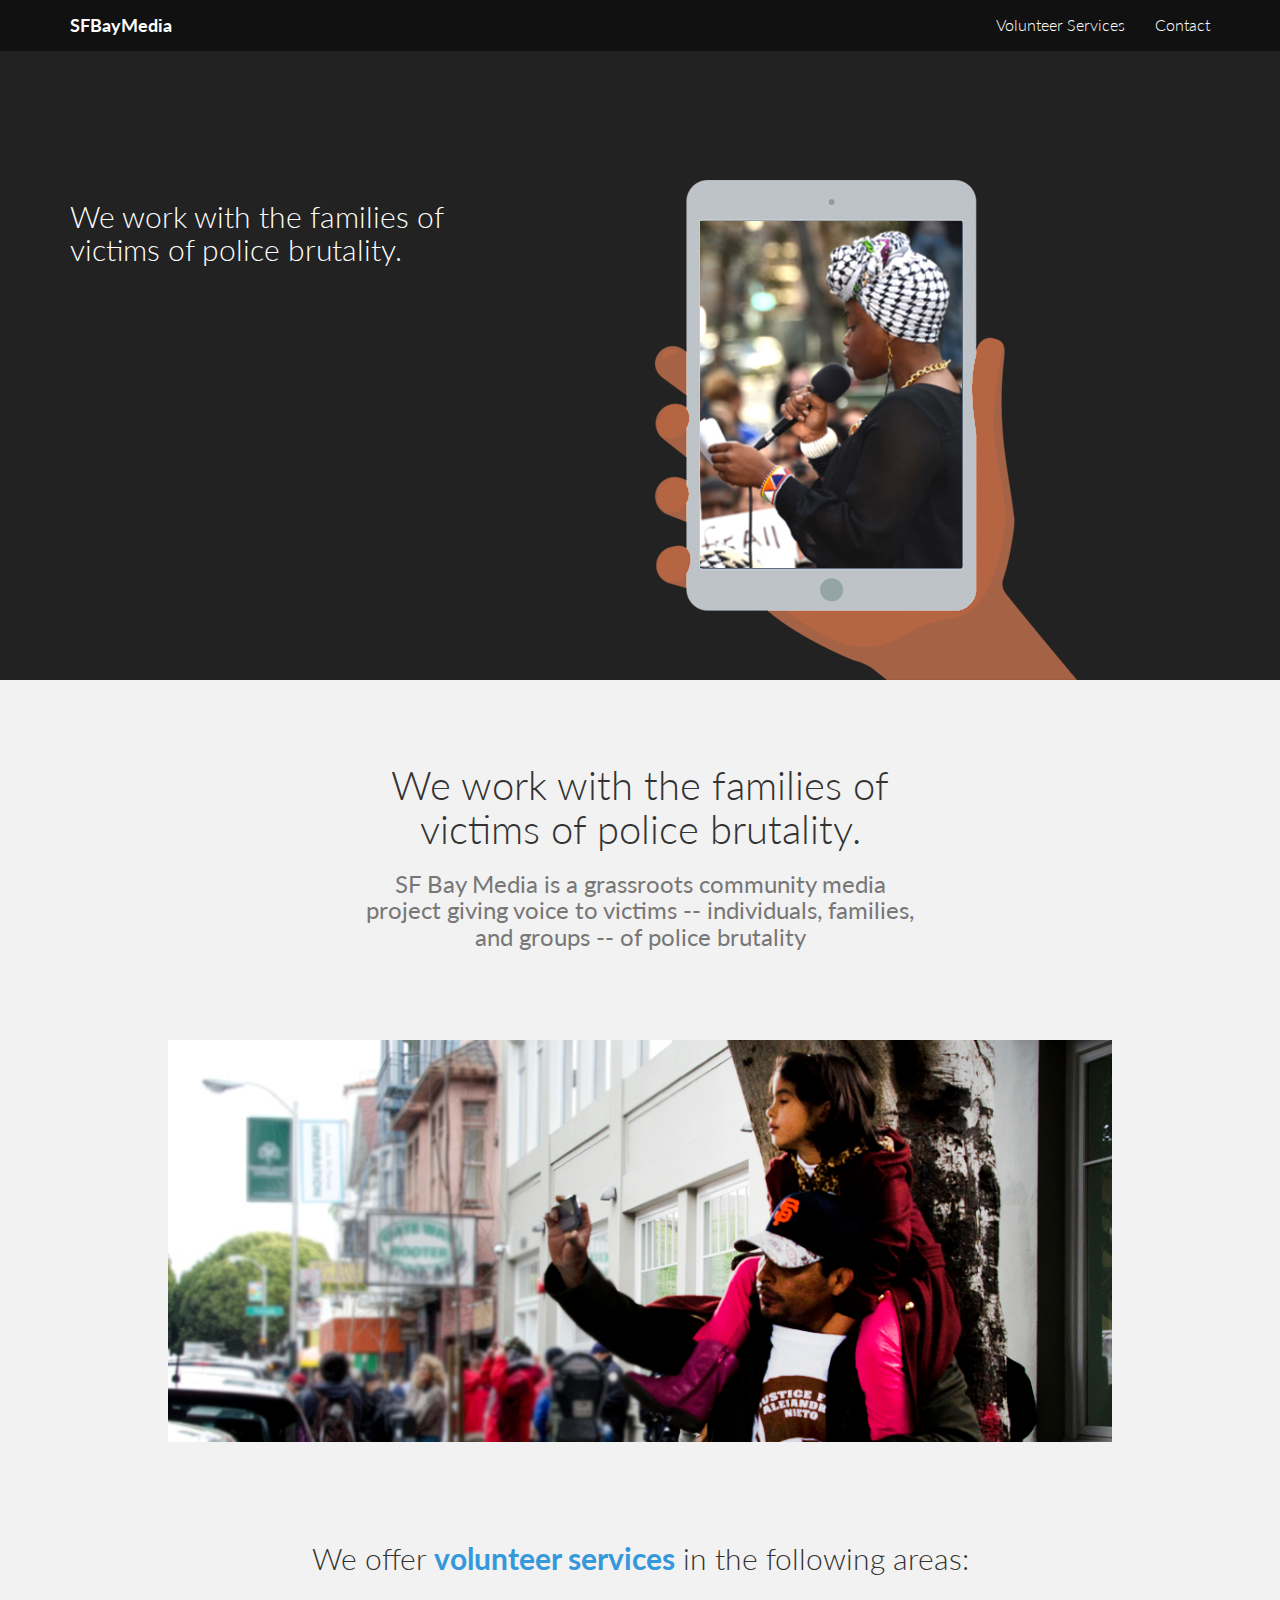
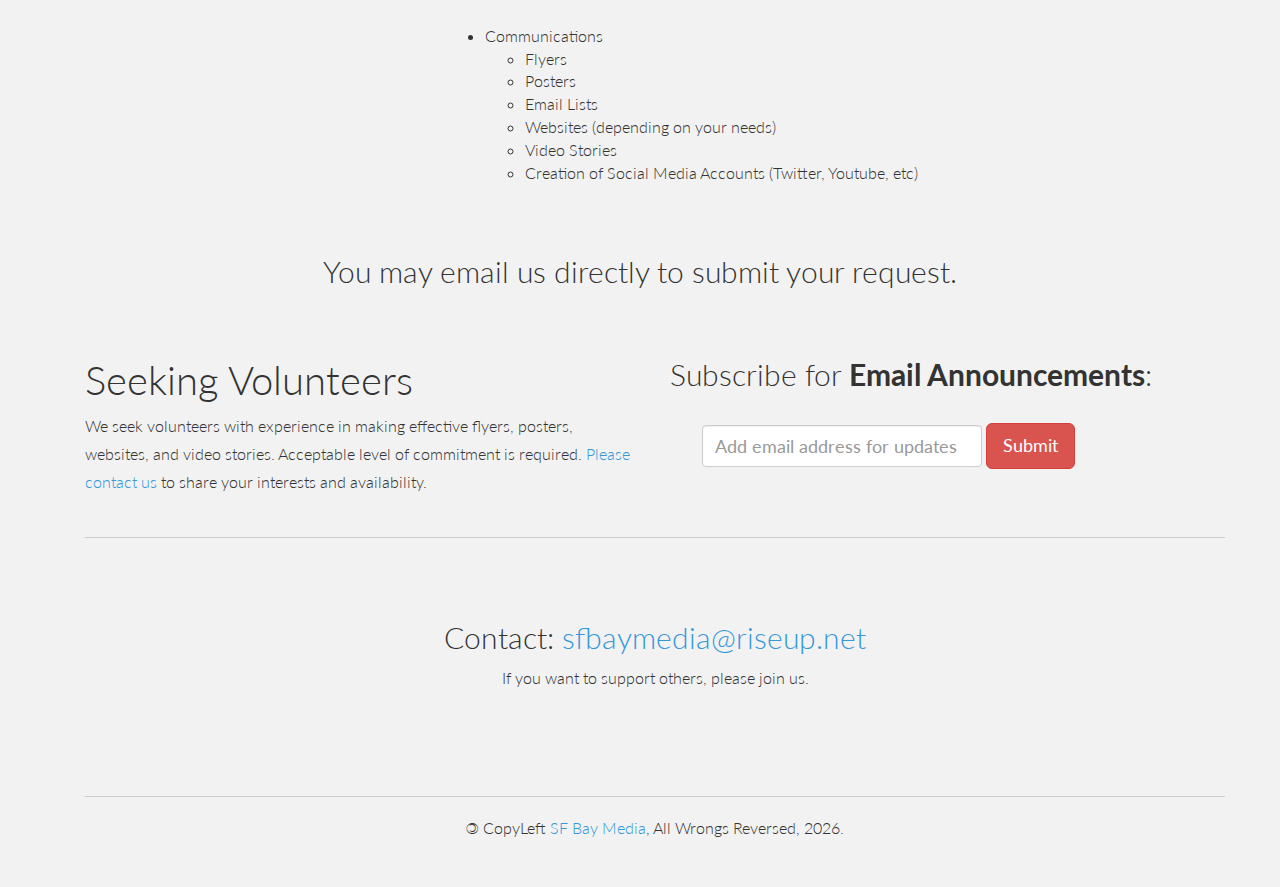
<file: index.html>
<!DOCTYPE html>
<html lang="en">
  <head>
    <meta charset="utf-8">
    <meta http-equiv="X-UA-Compatible" content="IE=edge">
    <meta name="viewport" content="width=device-width, initial-scale=1.0">
    <meta name="description" content="">
    <meta name="author" content="">
    <link rel="shortcut icon" href="assets/img/favicon.png">

    <title>sfbaymedia.org | SFBayMedia</title>

    <!-- Bootstrap core CSS -->
    <link href="assets/css/bootstrap.css" rel="stylesheet">

    <!-- Custom styles for this template -->
    <link href="assets/css/main.css" rel="stylesheet">

    <!-- Fonts from Google Fonts -->
	<link href='http://fonts.googleapis.com/css?family=Lato:300,400,900' rel='stylesheet' type='text/css'>

    <!-- HTML5 shim and Respond.js IE8 support of HTML5 elements and media queries -->
    <!--[if lt IE 9]>
      <script src="https://oss.maxcdn.com/libs/html5shiv/3.7.0/html5shiv.js"></script>
      <script src="https://oss.maxcdn.com/libs/respond.js/1.3.0/respond.min.js"></script>
    <![endif]-->
  </head>

  <body>

    <!-- Fixed navbar -->
    <div class="navbar navbar-default navbar-fixed-top">
      <div class="container">
        <div class="navbar-header">
          <button type="button" class="navbar-toggle" data-toggle="collapse" data-target=".navbar-collapse">
            <span class="icon-bar"></span>
            <span class="icon-bar"></span>
            <span class="icon-bar"></span>
          </button>
          <a class="navbar-brand" href="index.html"><b>SFBayMedia</b></a>
        </div>
        <div class="navbar-collapse collapse">
          <ul class="nav navbar-nav navbar-right">
            <li><a href="#services">Volunteer Services</a></li>
<!--             <li><a href="stories.html">In Our Own Words</a></li> -->
            <li><a href="#make-media">Contact</a></li>
          </ul>
        </div><!--/.nav-collapse -->
      </div>
    </div>

	<div id="headerwrap">
		<div class="container">
			<div class="row">
				<div class="col-lg-6">
<!--					<h1>It is time we tell<br/>
					our own stories.</h1> -->
					<h2 style="color: white">We work with the families of <br/>victims of police brutality.</h2>
					
<!--					<form class="form-inline" id="spotlightform" role="form" method="post" action="https://lists.riseup.net/www">
					  <input type="hidden" name="list" value="sfbaymedia-announce">
					  <input type="hidden" name="action" value="subrequest">
					  <input type="hidden" name="via_subrequest" value="1">
					  <div class="form-group">
					    <input type="email" class="form-control" id="email" name="email" placeholder="Add email address for updates">
					  </div>
					  <button type="submit" class="btn btn-danger btn-lg" name="action_subrequest" value="submit">Submit</button>
					</form>					
-->
				</div><!-- /col-lg-6 -->
				<div class="col-lg-6">
					<img class="img-responsive" src="assets/img/ipad-hand.png" alt="">
				</div><!-- /col-lg-6 -->
				
			</div><!-- /row -->
		</div><!-- /container -->
	</div><!-- /headerwrap -->

	<div class="container">
		<div class="row mt centered">
			<div class="col-lg-6 col-lg-offset-3">
				<br/>
				<h1>We work with the families of victims of police brutality.</h1>
				<h3>SF Bay Media is a grassroots community media project giving voice to victims -- individuals, families, and groups -- of police brutality</h3>
			</div>
		</div><!-- /row -->
	</div><!-- /container -->

	<div class="container">
		<div class="row mt centered">
			<div class="col-lg-10 col-lg-offset-1">
				<img class="img-responsive" src="assets/img/father_documenting.png" alt="">
			</div>
		</div><!-- /row -->
	</div><!-- /container -->

	<a name="services"></a>
	<div class="container">
		<div class="row mt">
			<div class="col-lg-10 col-lg-offset-1 centered">
				<h2>We offer <strong><a href="#request" class="request">volunteer services</a></strong> in the following areas:</h2>
			</div>
		</div>
		<div class="row mt">
			<div class="col-l-10 col-lg-offset-4">
				<ul>
					<li>Communications</li>
					<ul>
						<li>Flyers</li>
						<li>Posters</li>
						<li>Email Lists</li>
						<li>Websites (depending on your needs)</li>
						<li>Video Stories</li>
						<li>Creation of Social Media Accounts (Twitter, Youtube, etc)</li>
					</ul>
<!-- 					<li>Press Contact</li>
					<ul>
						<li>Press Releases</li>
						<li>Outreach to Press Lists</li>
					</ul>
					<li>Workshops, Classes, and One-on-one training in:</li>
					<ul>
						<li>Digital / Computer literacy</li>
						<li>Social Media literacy</li>
						<li>Video Production</li>
						<li>Web Programming</li>
						<li>More</li>
					</ul>
-->
				</ul>

			</div>
		</div>
		<a name="request"></a>
		<div class="row mt">
			<div class="col-lg-10 col-lg-offset-1 centered">
<h2> You may email us directly to submit your request.</h2>
<!--
			<h2>You may use the form below or email us directly to submit your request.</h2>
				<br/>
				<iframe src="https://docs.google.com/forms/d/1pMYWpw8Re2tEtj_PFZMyY9V_DpzUCk1SVNCU71WyPFg/viewform?embedded=true" width="760" height="1600" frameborder="0" marginheight="0" marginwidth="0" style="border:15px solid #ddd;" id="requestform">Loading...</iframe>
				<br/>
-->
			</div>
	</div>

	<div class="container">
		<div class="row">
			<div class="col-lg-6">
				<h1>Seeking Volunteers</h1>
<!-- 	<p>We seek volunteers and participants with experience in 
many different areas and with an acceptable level of commitment to be active in 
this collective: from writing and editing to photography and technology development, 
from interviewing and documentation to in-person education and on-the-ground investigation. 
<a href="mailto:sfbaymedia@riseup.net">Please contact us</a> to share your interests and availability.</p> -->
			
			
			<p>We seek volunteers with experience in making effective flyers, posters, websites, and video stories.
			Acceptable level of commitment is required.
			<a href="mailto:sfbaymedia@riseup.net">Please contact us</a> to share your interests and availability.</p>
			
			</div>
			<div class="col-lg-6">
				<h2>Subscribe for <strong>Email Announcements</strong>:</h2><br/>
				<form class="form-inline" id="spotlightform" role="form" method="post" action="https://lists.riseup.net/www" style="margin-left:2em;">
				  <input type="hidden" name="list" value="sfbaymedia-announce">
				  <input type="hidden" name="action" value="subrequest">
				  <input type="hidden" name="via_subrequest" value="1">
				  <div class="form-group">
				    <input type="email" class="form-control" id="email" name="email" placeholder="Add email address for updates">
				  </div>
				  <button type="submit" class="btn btn-danger btn-lg" name="action_subrequest" value="submit">Submit</button>
				</form>
			</div><!-- /col-lg-6 -->
		</div><!-- /row -->
	</div><!-- /container -->

	<a name="make-media"></a>
	<div class="container">
		<hr>
		<div class="row mt centered">
			<div class="col-lg-6 col-lg-offset-3">
				<br/>
				<h2>Contact: <a href="mailto:sfbaymedia@riseup.net">sfbaymedia@riseup.net</a></h2>
<!--				<p>If you have a story to tell or want to support others, please join us.</p> -->
				<p>If you want to support others, please join us.</p>
				<br/>
			</div>
		</div><!-- /row -->
	</div><!-- /container -->

	<div class="container">
		<hr>
		<p class="centered"><!--[if lte IE 8]><span style="filter: FlipH; -ms-filter: "FlipH"; display: inline-block;"><![endif]--><span style="-moz-transform: scaleX(-1); -o-transform: scaleX(-1); -webkit-transform: scaleX(-1); transform: scaleX(-1); display: inline-block;">©</span><!--[if lte IE 8]></span><![endif]--> CopyLeft <a href="http://sfbaymedia.org/"><abbr>SF Bay Media</abbr></a>, All Wrongs Reversed, <script type="text/javascript">var d = new Date(); var year = d.getFullYear(); document.write(year);</script>.</p>
	</div><!-- /container -->
	

    <!-- Bootstrap core JavaScript
    ================================================== -->
    <!-- Placed at the end of the document so the pages load faster -->
    <script src="https://code.jquery.com/jquery-1.10.2.min.js"></script>
    <script src="assets/js/bootstrap.min.js"></script>
    <script type="text/javascript">
    /*$(document).ready(function(){
        $(".request").click(function(){
            $("#requestform").toggle();
        });
    });*/
    </script>

  </body>
</html>
</file>
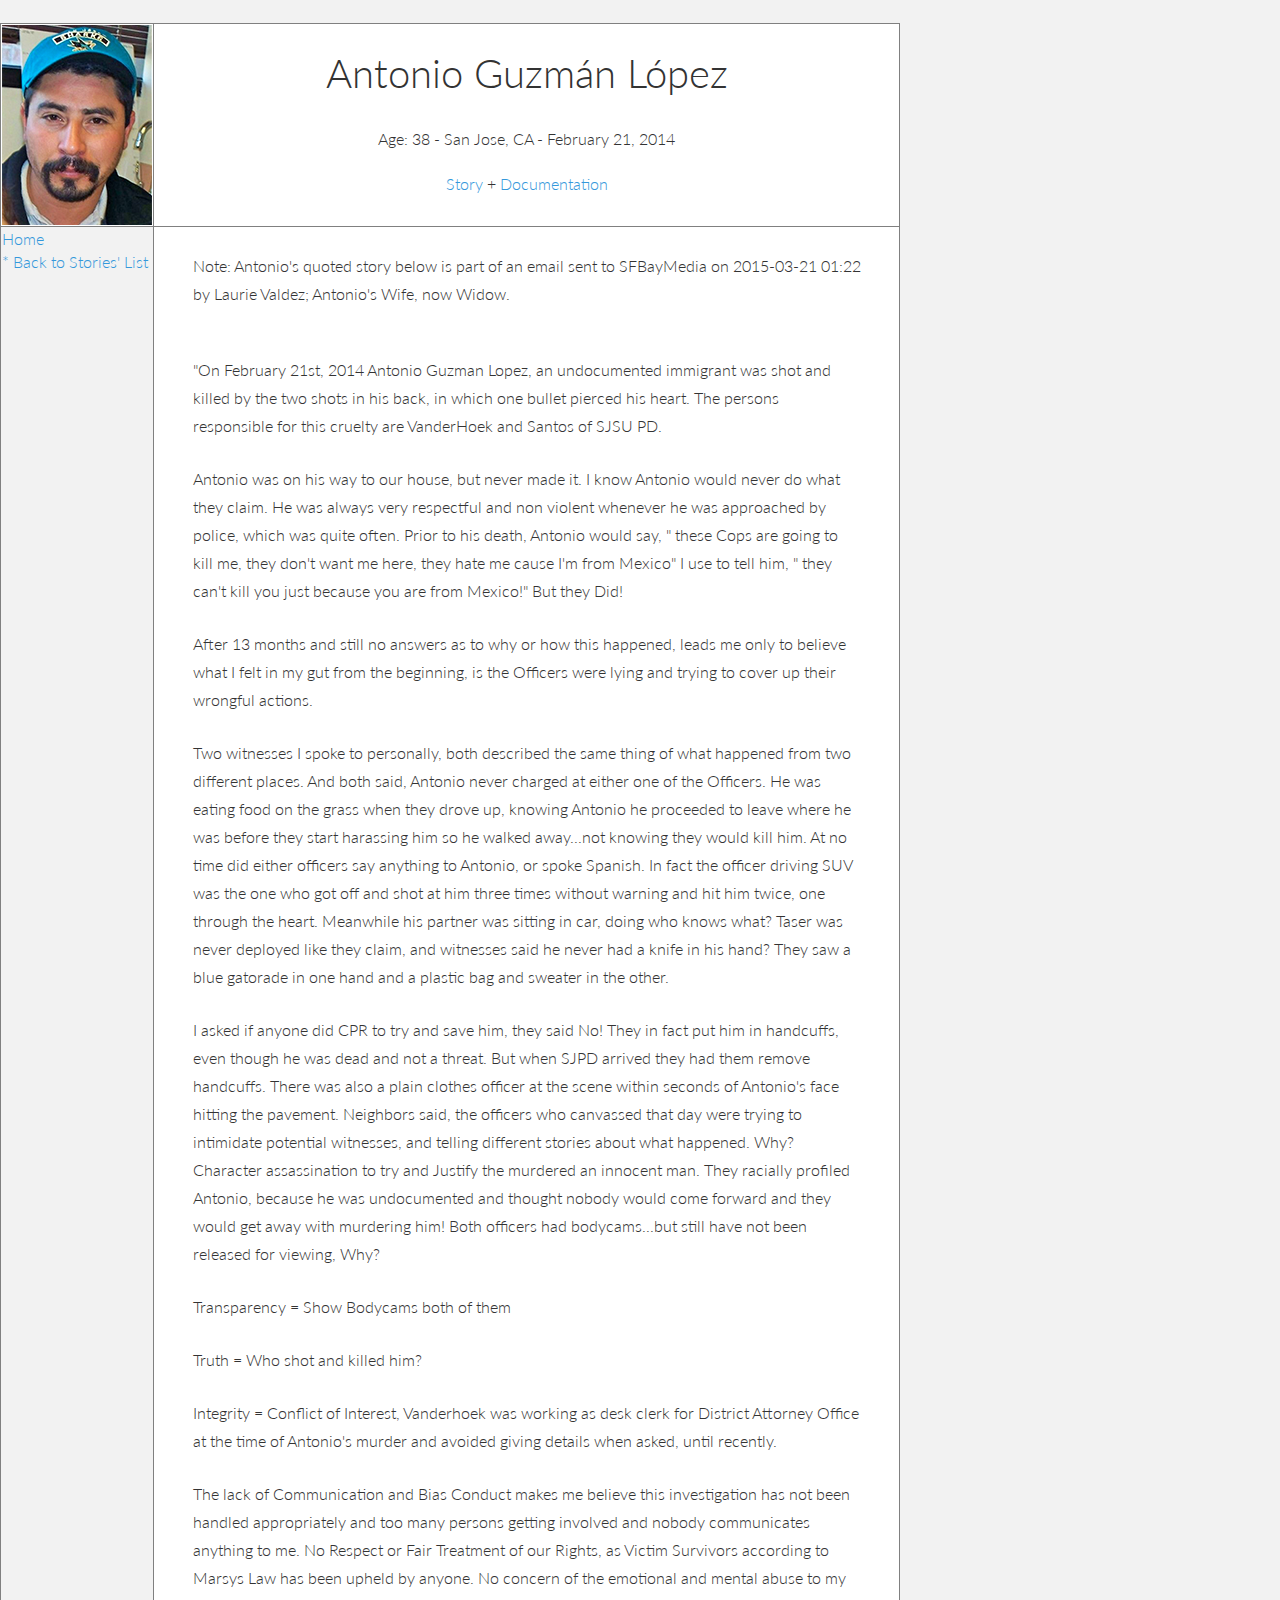
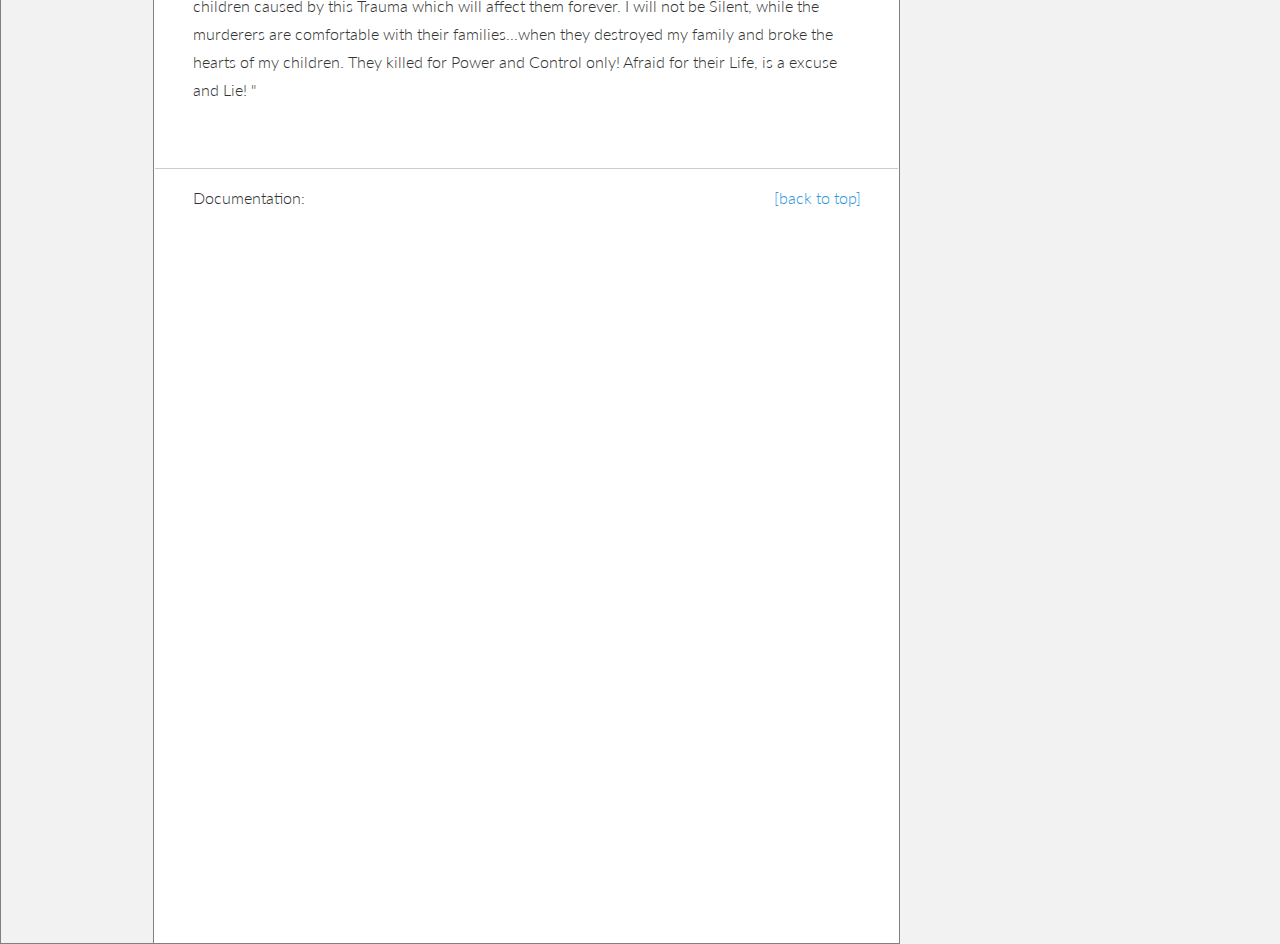
<file: antonio-guzman-lopez.html>
<!DOCTYPE html>
<html lang="en">
  <head>
  
    <meta charset="utf-8">
    <meta http-equiv="X-UA-Compatible" content="IE=edge">
    <meta name="viewport" content="width=device-width, initial-scale=1.0">
    <meta name="description" content="">
    <meta name="author" content="">
    <link rel="shortcut icon" href="assets/img/favicon.png">

    <title>sfbaymedia.org | Antonio Guzmán López' Story</title>

    <!-- Bootstrap core CSS -->
    <link href="assets/css/bootstrap.css" rel="stylesheet">

    <!-- Custom styles for this template -->
    <link href="assets/css/main.css" rel="stylesheet">

    <!-- Fonts from Google Fonts -->
<link href='http://fonts.googleapis.com/css?family=Lato:300,400,900' rel='stylesheet' type='text/css'>

    <!-- HTML5 shim and Respond.js IE8 support of HTML5 elements and media queries -->
    <!--[if lt IE 9]>
      <script src="https://oss.maxcdn.com/libs/html5shiv/3.7.0/html5shiv.js"></script>
      <script src="https://oss.maxcdn.com/libs/respond.js/1.3.0/respond.min.js"></script>
    <![endif]-->
  </head>
  <body>
  <a name="top"></a>
  <br>    
  <table width="900" border="1">
    <tr bgcolor="white">
      <td>
       <img src="assets/img/antonio-guzman-lopez-150x200.png"><br>
      </td>
      <td>
      <center><H1>Antonio Guzmán López</h1></center><br>
      <center>Age: 38 - San Jose, CA - February 21, 2014</center> <br>
       <center><a href="#story">Story   </a> + <a href="#documentation">   Documentation</a></center><br>
      </td>
    </tr>
    <tr>
      <td valign="top" width="150">
<a href="index.html">Home</a><br>
<a href="stories.html">* Back to Stories' List</a><br>
      </td>
      <td width="750" valign="top" bgcolor="white">
<br>
          <!— ###################### STORY STARTS HERE ############# —>
      <a name="story"></a>
      <table width="670" border="0" align="center">
      <tr>
      <td>
      
      <p>Note: Antonio's quoted story below is part of an email sent to SFBayMedia 
      on 2015-03-21 01:22 by Laurie Valdez; Antonio's Wife, now Widow.</p>
      <br>
      
<p>"On February 21st,  2014 Antonio Guzman Lopez, an undocumented immigrant was shot and killed by the two shots in his back, in which one bullet pierced his heart. The persons responsible for this cruelty are VanderHoek and Santos of SJSU PD. 
</p>
<p>Antonio was on his way to our house, but never made it.  I know Antonio would never do what they claim.  He was always very respectful and non violent whenever he was approached by police, which was quite often. 
Prior to his death, Antonio would say,  " these Cops are going to kill me, they don't  want me here, they hate me cause I'm  from Mexico"  I use to tell him, " they can't  kill you just because you are from Mexico!"  But they Did! 
</p>

<p>After 13 months and still no answers as to why or how this happened, leads me only to believe what I felt in my gut from the beginning, is the Officers were lying and trying to cover up  their wrongful actions. 
</p>
<p>Two witnesses I spoke to personally, both described the same thing of what happened from two different places.  
And both said, Antonio never charged at either one of the Officers. 
He was eating food on the grass when they drove up, knowing Antonio he proceeded to leave where he was before they start harassing him so he walked away...not knowing they would kill him. 
At no time did either officers say anything to Antonio, or spoke Spanish. In fact the officer driving SUV was the one who  got off and shot at  him three times without warning and hit him twice, one through the heart. Meanwhile his partner was sitting in car, doing who knows what?  Taser was never deployed like they claim, and witnesses said he never had a knife in his hand? 
They saw a blue gatorade in one hand and a plastic bag and sweater in the other. 
</p>
<p>
I asked if anyone did CPR to try and save him, they said No! They in fact put him in handcuffs, even though he was dead and not a threat. But when SJPD arrived they had them remove handcuffs.  There was also a plain clothes officer at the scene within seconds of Antonio's face hitting the pavement.  
Neighbors said, the officers who canvassed  that day were trying to intimidate potential witnesses, and telling different stories about what happened. Why? Character assassination to try and Justify the murdered an innocent man. They racially  profiled  Antonio, because he was undocumented and thought nobody would come forward and  they would get away with murdering him! 
Both officers had bodycams...but still have not been released for viewing, Why? 
</p>
<p>
<p>Transparency = Show Bodycams both of them</p>
<p>Truth = Who shot and killed him? </p>
<p>Integrity  = Conflict of Interest, Vanderhoek was working  as desk clerk for District Attorney Office at the time of Antonio's murder and avoided giving details when asked, until recently. 
</p>
<p>The lack of Communication and Bias Conduct makes me believe this investigation  has not been handled appropriately and too many persons getting involved and nobody communicates anything to me.  
No Respect or Fair Treatment of our Rights, as Victim Survivors according to Marsys Law has been upheld by anyone.  No concern of the emotional and mental abuse to my children caused by this Trauma which will affect them forever.  
I will not be Silent, while the murderers are comfortable with their families...when they destroyed my family and broke the hearts of my children.  They killed for Power and  Control only!   Afraid for their Life, is a excuse and Lie!  
"</p>
 <br>
</td>
</tr>
</table>


	<!— ################ STORY ENDS HERE ############ —>
	<hr>
	<!— ################ DOCUMENTATION STARTS HERE ############ —>
<a name="documentation"></a>
<table width="670" border="0" align="center">
	<tr>
		<td width="335">Documentation:</td>
		<td width="335" align="right"><a href="#top">[back to top]</a></td>
	</tr>
</table>
	<br>
	<br>
	<br>
	<br>
	<br>
	<br>
	<br>
	<br>
	<br>
	<br>
	<br>
	<br>
	<br>
	<br>
	<br>
	<br>
	<br>
	<br>
	<br>
	<br>
	<br>
	<br>
	<br>
	<br>
	<br>
	<br>
	<br>
	<br>
	<br>
	<br>
	<br>
	<br>
	
      </td>
  </tr>
</table>



<!-- Bootstrap core JavaScript
    ================================================== -->
    <!-- Placed at the end of the document so the pages load faster -->
    <script src="https://code.jquery.com/jquery-1.10.2.min.js"></script>
    <script src="assets/js/bootstrap.min.js"></script>
    <script type="text/javascript">
    /*$(document).ready(function(){
        $(".request").click(function(){
            $("#requestform").toggle();
        });
    });*/
    </script>


    </body>
</html>
</file>
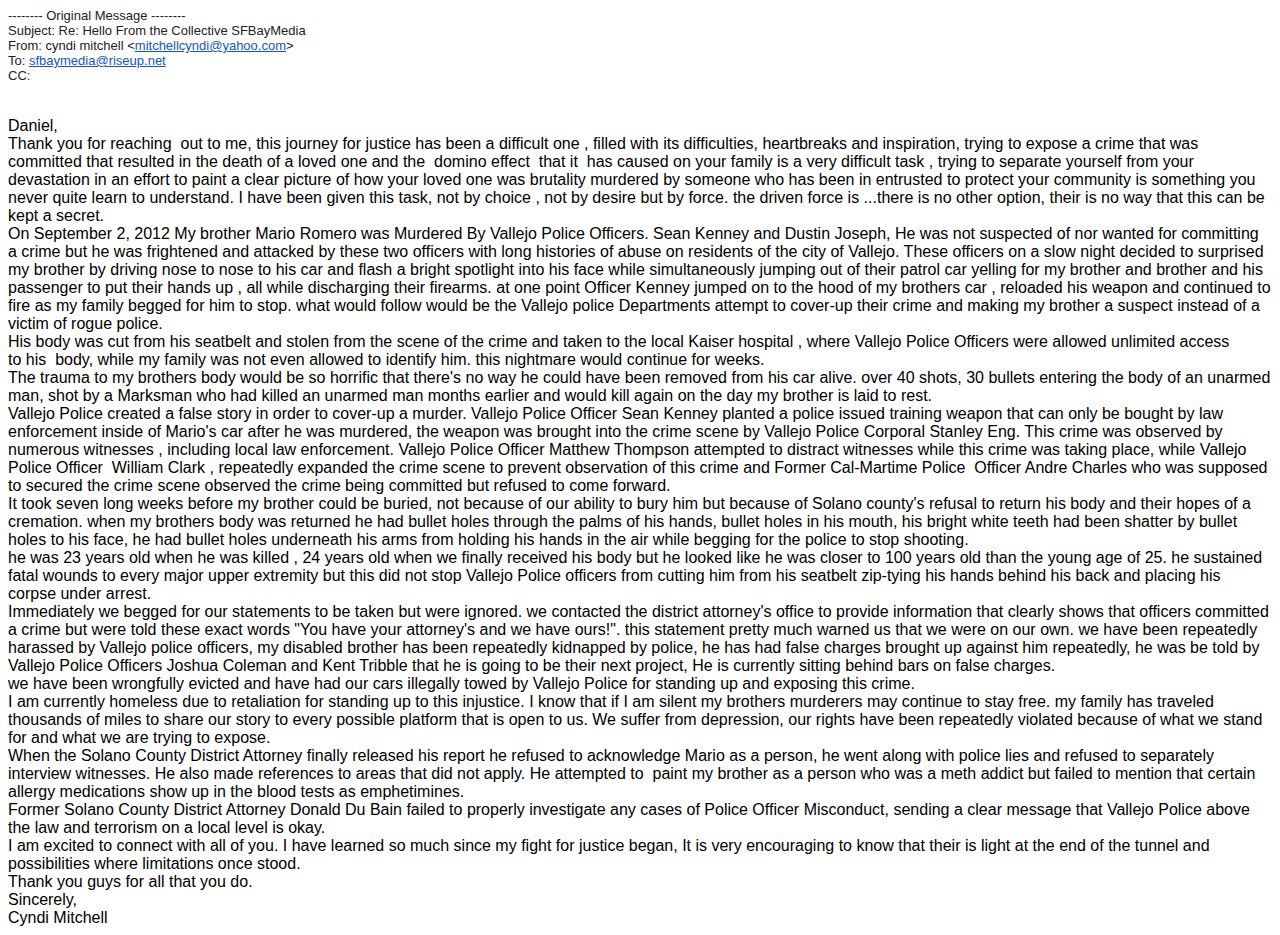
<file: mario-romero-story.html>
<html>
<head>
	<meta content="text/html; charset=utf-8" http-equiv="Content-Type" />
	<title></title>
</head>
<body>
<p><span style="color: rgb(34, 34, 34); font-family: arial, sans-serif; font-size: small; background-color: rgb(255, 255, 255);">-------- Original Message --------</span><br style="color: rgb(34, 34, 34); font-family: arial, sans-serif; font-size: small; background-color: rgb(255, 255, 255);" />
<span style="color: rgb(34, 34, 34); font-family: arial, sans-serif; font-size: small; background-color: rgb(255, 255, 255);">Subject: Re: Hello From the Collective SFBayMedia</span><br style="color: rgb(34, 34, 34); font-family: arial, sans-serif; font-size: small; background-color: rgb(255, 255, 255);" />
<span style="color: rgb(34, 34, 34); font-family: arial, sans-serif; font-size: small; background-color: rgb(255, 255, 255);">From: cyndi mitchell &lt;</span><a href="mailto:mitchellcyndi@yahoo.com" style="color: rgb(17, 85, 204); font-family: arial, sans-serif; font-size: small; background-color: rgb(255, 255, 255);" target="_blank">mitchellcyndi@yahoo.com</a><span style="color: rgb(34, 34, 34); font-family: arial, sans-serif; font-size: small; background-color: rgb(255, 255, 255);">&gt;</span><br style="color: rgb(34, 34, 34); font-family: arial, sans-serif; font-size: small; background-color: rgb(255, 255, 255);" />
<span style="color: rgb(34, 34, 34); font-family: arial, sans-serif; font-size: small; background-color: rgb(255, 255, 255);">To:&nbsp;</span><a href="mailto:sfbaymedia@riseup.net" style="color: rgb(17, 85, 204); font-family: arial, sans-serif; font-size: small; background-color: rgb(255, 255, 255);" target="_blank">sfbaymedia@riseup.net</a><br style="color: rgb(34, 34, 34); font-family: arial, sans-serif; font-size: small; background-color: rgb(255, 255, 255);" />
<span style="color: rgb(34, 34, 34); font-family: arial, sans-serif; font-size: small; background-color: rgb(255, 255, 255);">CC:&nbsp;</span><br style="color: rgb(34, 34, 34); font-family: arial, sans-serif; font-size: small; background-color: rgb(255, 255, 255);" />
&nbsp;</p>

<div style="font-family: HelveticaNeue, 'Helvetica Neue', Helvetica, Arial, 'Lucida Grande', sans-serif; font-size: 16px; background-color: rgb(255, 255, 255);">
<div dir="ltr">Daniel,</div>

<div dir="ltr"></div>

<div dir="ltr"></div>

<div dir="ltr">Thank you for reaching&nbsp; out to me, this journey for justice has been a difficult one , filled with its difficulties, heartbreaks and inspiration, trying to expose a crime that was committed that resulted in the death of a loved one and the &nbsp;domino effect&nbsp; that it&nbsp; has caused on your family is a very difficult task , trying to separate yourself from your devastation in an effort to paint a clear picture of how your loved one was brutality murdered by someone who has been in entrusted to protect your community is something you never quite learn to understand. I have been given this task, not by choice , not by desire but by force. the driven force is ...there is no other option, their is no way that this can be kept a secret.</div>

<div dir="ltr"></div>

<div dir="ltr"></div>

<div dir="ltr">On September 2, 2012 My brother Mario Romero was Murdered By Vallejo Police Officers. Sean Kenney and Dustin Joseph, He was not suspected of nor wanted for committing a crime but he was frightened and attacked by these two officers with long histories of abuse on residents of the city of Vallejo. These officers on a slow night decided to surprised my brother by driving nose to nose to his car and flash a bright spotlight into his face while simultaneously jumping out of their patrol car yelling for my brother and brother and his passenger to put their hands up , all while discharging their firearms. at one point Officer Kenney jumped on to the hood of my brothers car&nbsp;,&nbsp;reloaded his weapon and continued to fire as my family begged for him to stop. what would follow would be the Vallejo police Departments attempt to cover-up their crime and making my brother a suspect instead of a victim of rogue police.</div>

<div dir="ltr"></div>

<div dir="ltr"></div>

<div dir="ltr">His body was cut from his seatbelt and&nbsp;stolen from the scene of the crime and taken to the local Kaiser hospital , where&nbsp;Vallejo Police&nbsp;Officers were allowed unlimited access to&nbsp;his&nbsp; body, while my family was&nbsp;not even allowed to identify him. this nightmare would continue for weeks.</div>

<div dir="ltr"></div>

<div dir="ltr"></div>

<div dir="ltr">The trauma to my brothers body would be so horrific that there&#39;s no way he could have been removed from his car alive. over 40 shots, 30 bullets entering the body of an unarmed man, shot by a Marksman who had killed an unarmed man months earlier and would kill again on the day my brother is laid to rest.</div>

<div dir="ltr"></div>

<div dir="ltr"></div>

<div dir="ltr">Vallejo Police created a false story in order to cover-up a murder. Vallejo Police Officer Sean Kenney planted a police issued training weapon that can only be bought by law enforcement&nbsp;inside of Mario&#39;s car after he was murdered, the weapon was brought into the crime scene by Vallejo Police Corporal Stanley Eng. This crime was observed by numerous witnesses , including local law enforcement. Vallejo Police Officer Matthew Thompson attempted to distract witnesses while this crime was taking place, while Vallejo Police Officer &nbsp;William Clark , repeatedly expanded the crime scene to prevent observation of this crime and Former Cal-Martime Police&nbsp; Officer Andre Charles who was supposed to secured the crime scene observed the crime being committed but refused to come forward.</div>

<div dir="ltr"></div>

<div dir="ltr"></div>

<div dir="ltr">It took seven long weeks before my brother could be buried, not because of our ability to bury him but because of Solano county&#39;s refusal to return his body and their hopes of a cremation. when my brothers body was returned he had bullet holes through the palms of his hands, bullet holes in his mouth, his bright white teeth had been shatter by bullet holes to his face, he had bullet holes underneath his arms from holding his hands in the air while begging for the police to stop shooting.</div>

<div dir="ltr"></div>

<div dir="ltr">he was 23 years old when he was killed , 24 years old when we finally received his body but he looked like he was closer to 100 years old than the young age of 25. he sustained fatal wounds to every major upper extremity but this did not stop Vallejo Police officers from cutting him from his seatbelt zip-tying his hands behind his back and placing his corpse under arrest.</div>

<div dir="ltr"></div>

<div dir="ltr"></div>

<div dir="ltr">Immediately we begged for our statements to be taken but were ignored. we contacted the district attorney&#39;s office to provide information that clearly shows that officers committed a crime but were told these exact words &quot;You have your attorney&#39;s and we have ours!&quot;. this statement pretty much warned us that we were on our own. we have been repeatedly harassed by Vallejo police officers, my disabled brother has been repeatedly kidnapped by police, he has had false charges brought up against him repeatedly, he was be told by Vallejo Police Officers Joshua Coleman and Kent Tribble that he is going to be their next project, He is currently sitting behind bars on false charges.</div>

<div dir="ltr"></div>

<div dir="ltr">we have been wrongfully evicted and have had our cars illegally towed by Vallejo Police for standing up and exposing this crime.</div>

<div dir="ltr"></div>

<div dir="ltr"></div>

<div dir="ltr">I am currently homeless due to retaliation for standing up to this injustice. I know that if I am silent my brothers murderers may continue to stay free. my family has traveled thousands of miles to share our story to every possible platform that is open to us. We suffer from depression, our rights have been repeatedly violated because of what we stand for and what we are trying to expose.</div>

<div dir="ltr"></div>

<div dir="ltr"></div>

<div dir="ltr">When the Solano County District Attorney finally released his report he refused to acknowledge Mario as a person, he went along with police lies and refused to separately interview witnesses. He also made references to areas that did not apply. He attempted to&nbsp; paint my brother as a person who was a meth addict but failed to mention that certain allergy medications show up in the blood tests as emphetimines.</div>

<div dir="ltr"></div>

<div dir="ltr"></div>

<div dir="ltr">Former Solano County District Attorney Donald Du Bain failed to properly investigate any cases of Police Officer Misconduct, sending a clear message that Vallejo Police above the law and terrorism on a local level is okay.</div>

<div dir="ltr"></div>

<div dir="ltr"></div>

<div dir="ltr">I am excited to connect with all of you. I have learned so much since my fight for justice began, It is very encouraging to know that their is light at the end of the tunnel and possibilities where limitations once stood.</div>

<div dir="ltr"></div>

<div dir="ltr"></div>

<div dir="ltr">Thank you guys for all that you do.</div>

<div dir="ltr"></div>

<div dir="ltr"></div>

<div dir="ltr">Sincerely,</div>

<div dir="ltr"></div>

<div dir="ltr"></div>

<div dir="ltr">Cyndi Mitchell</div>
</div>
</body>
</html>
</file>
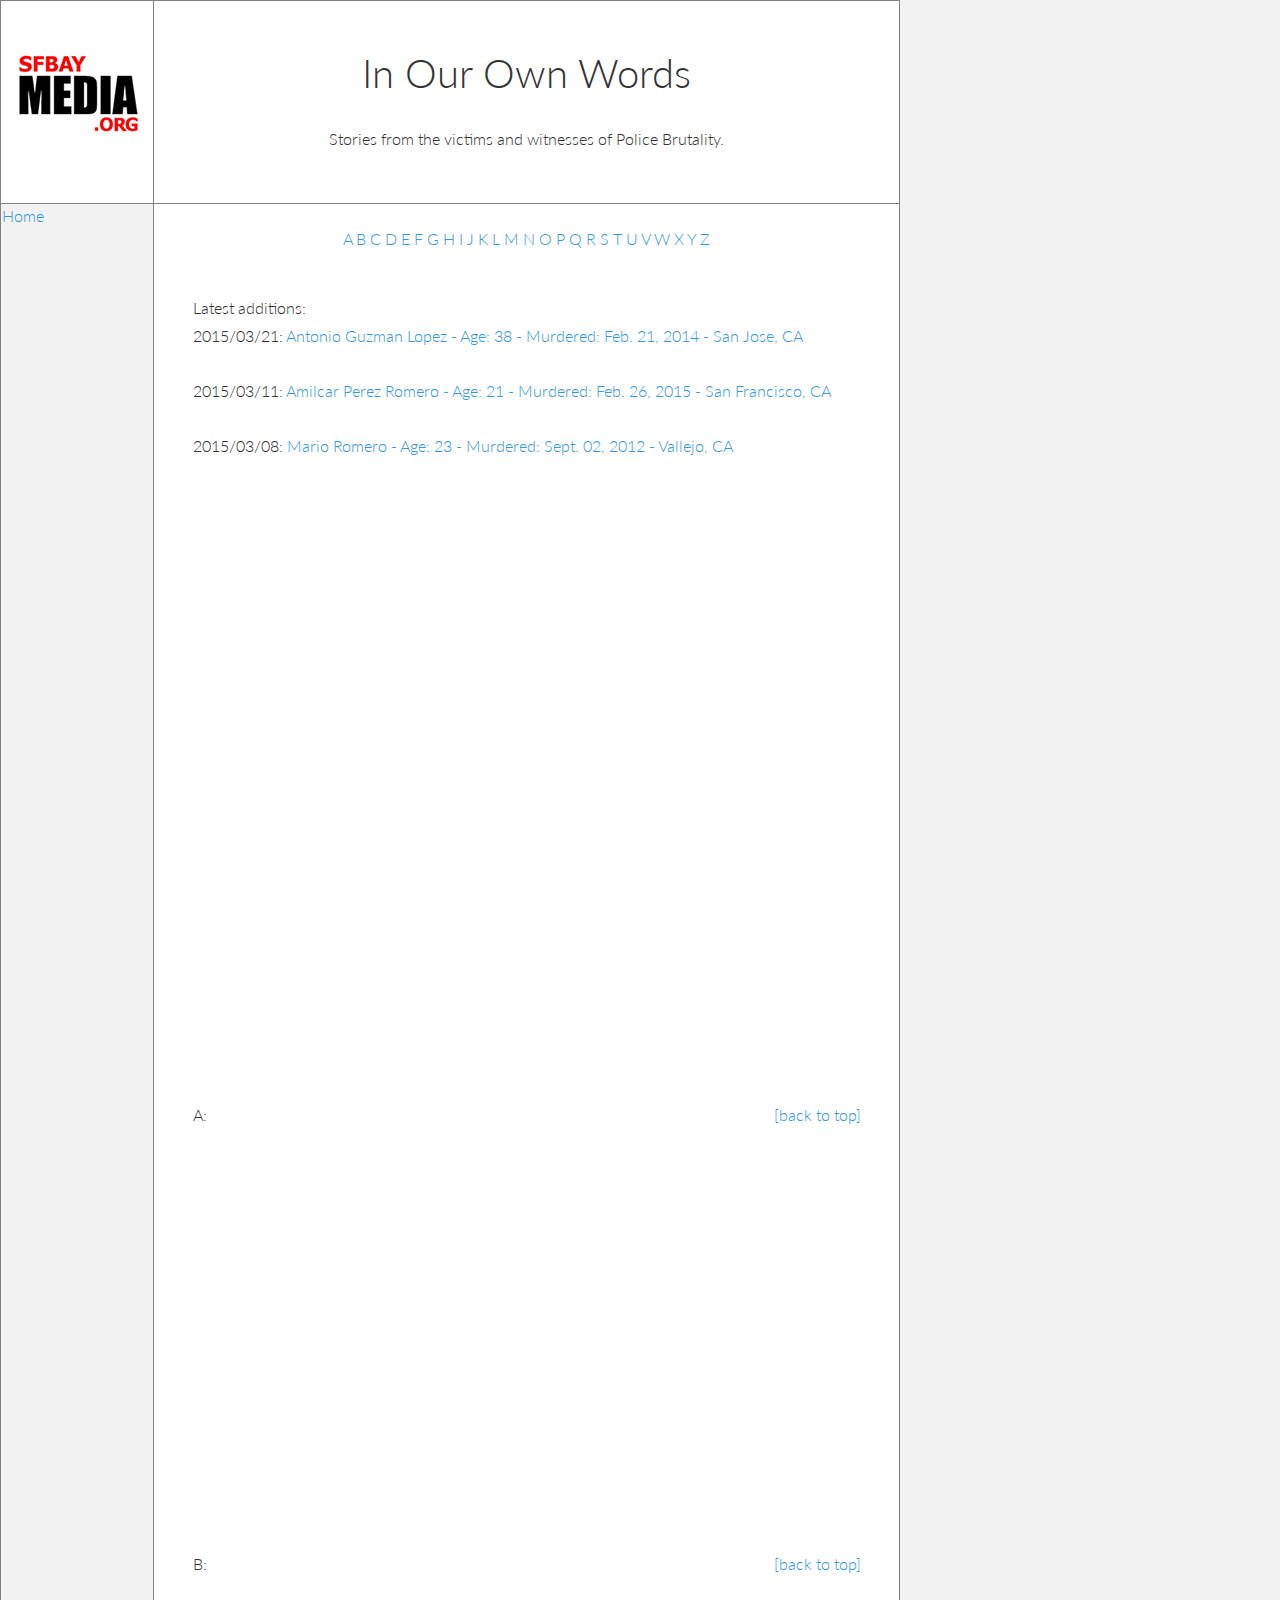
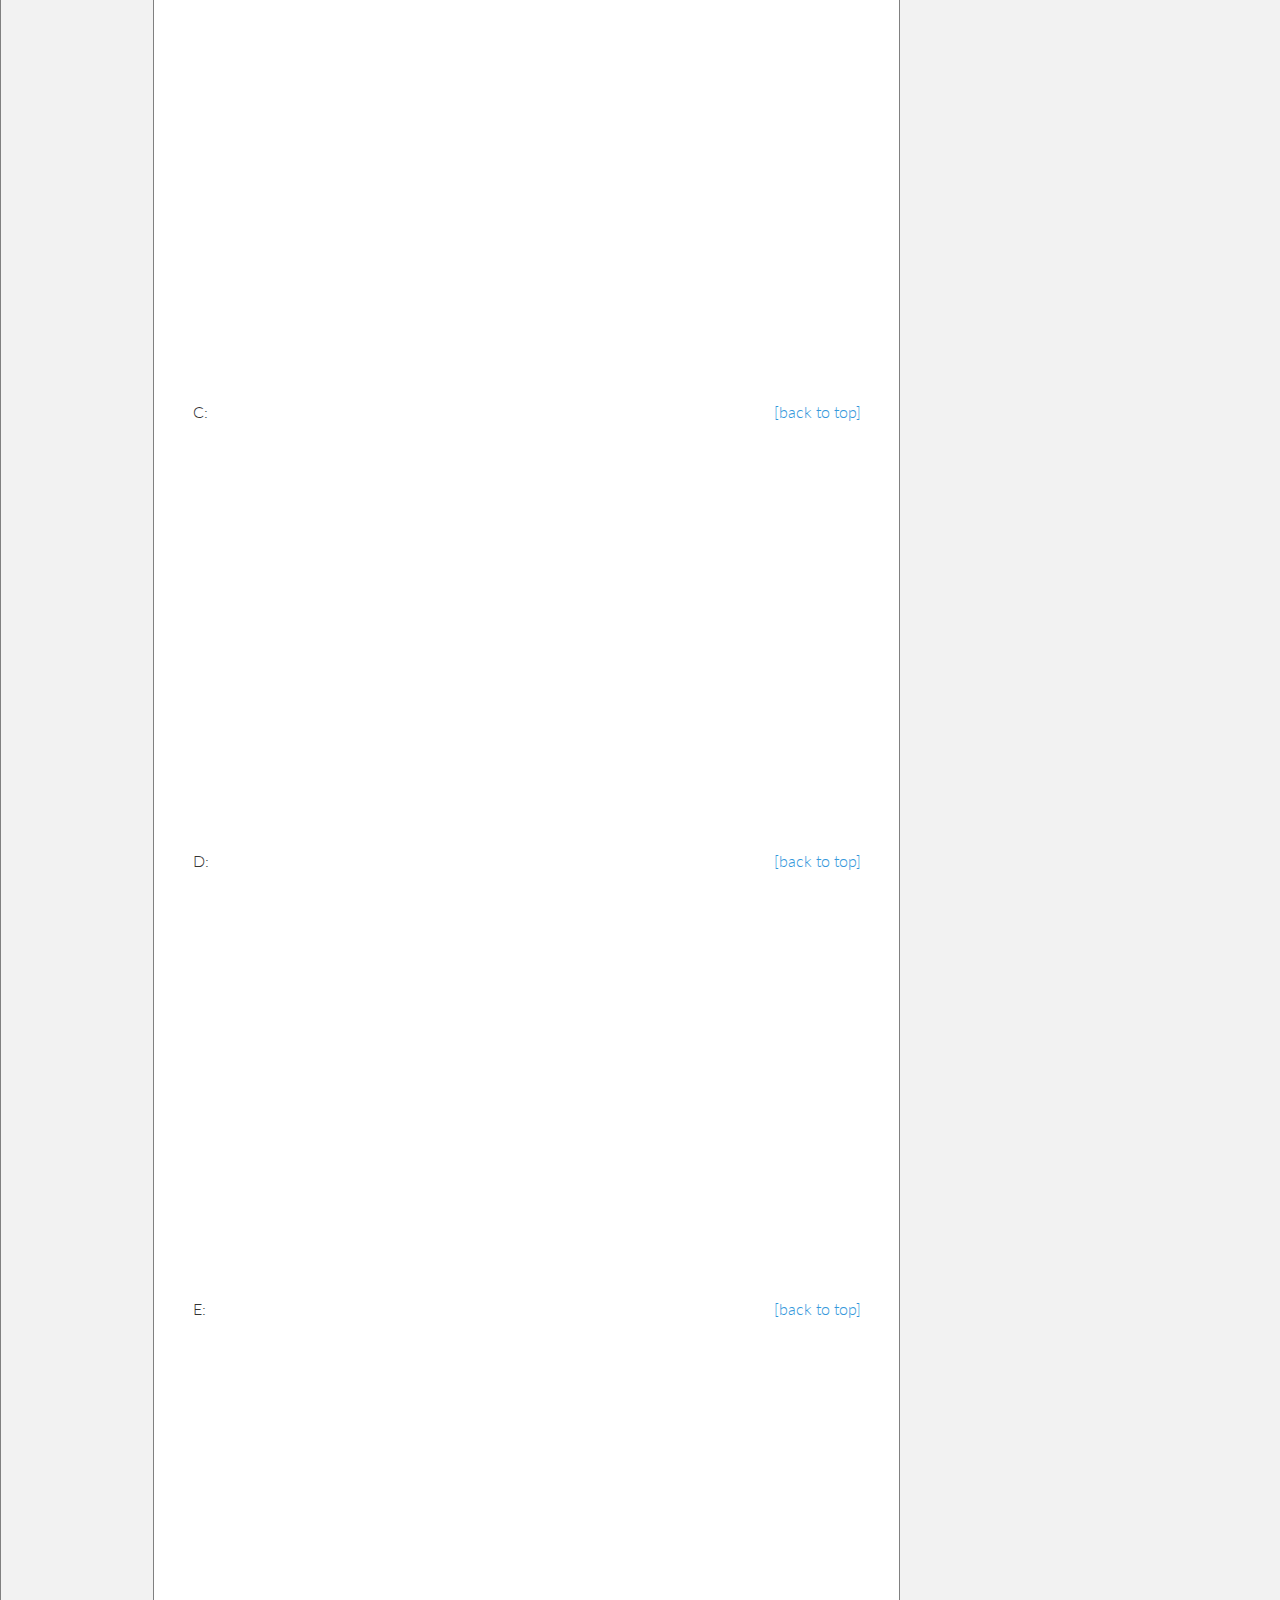
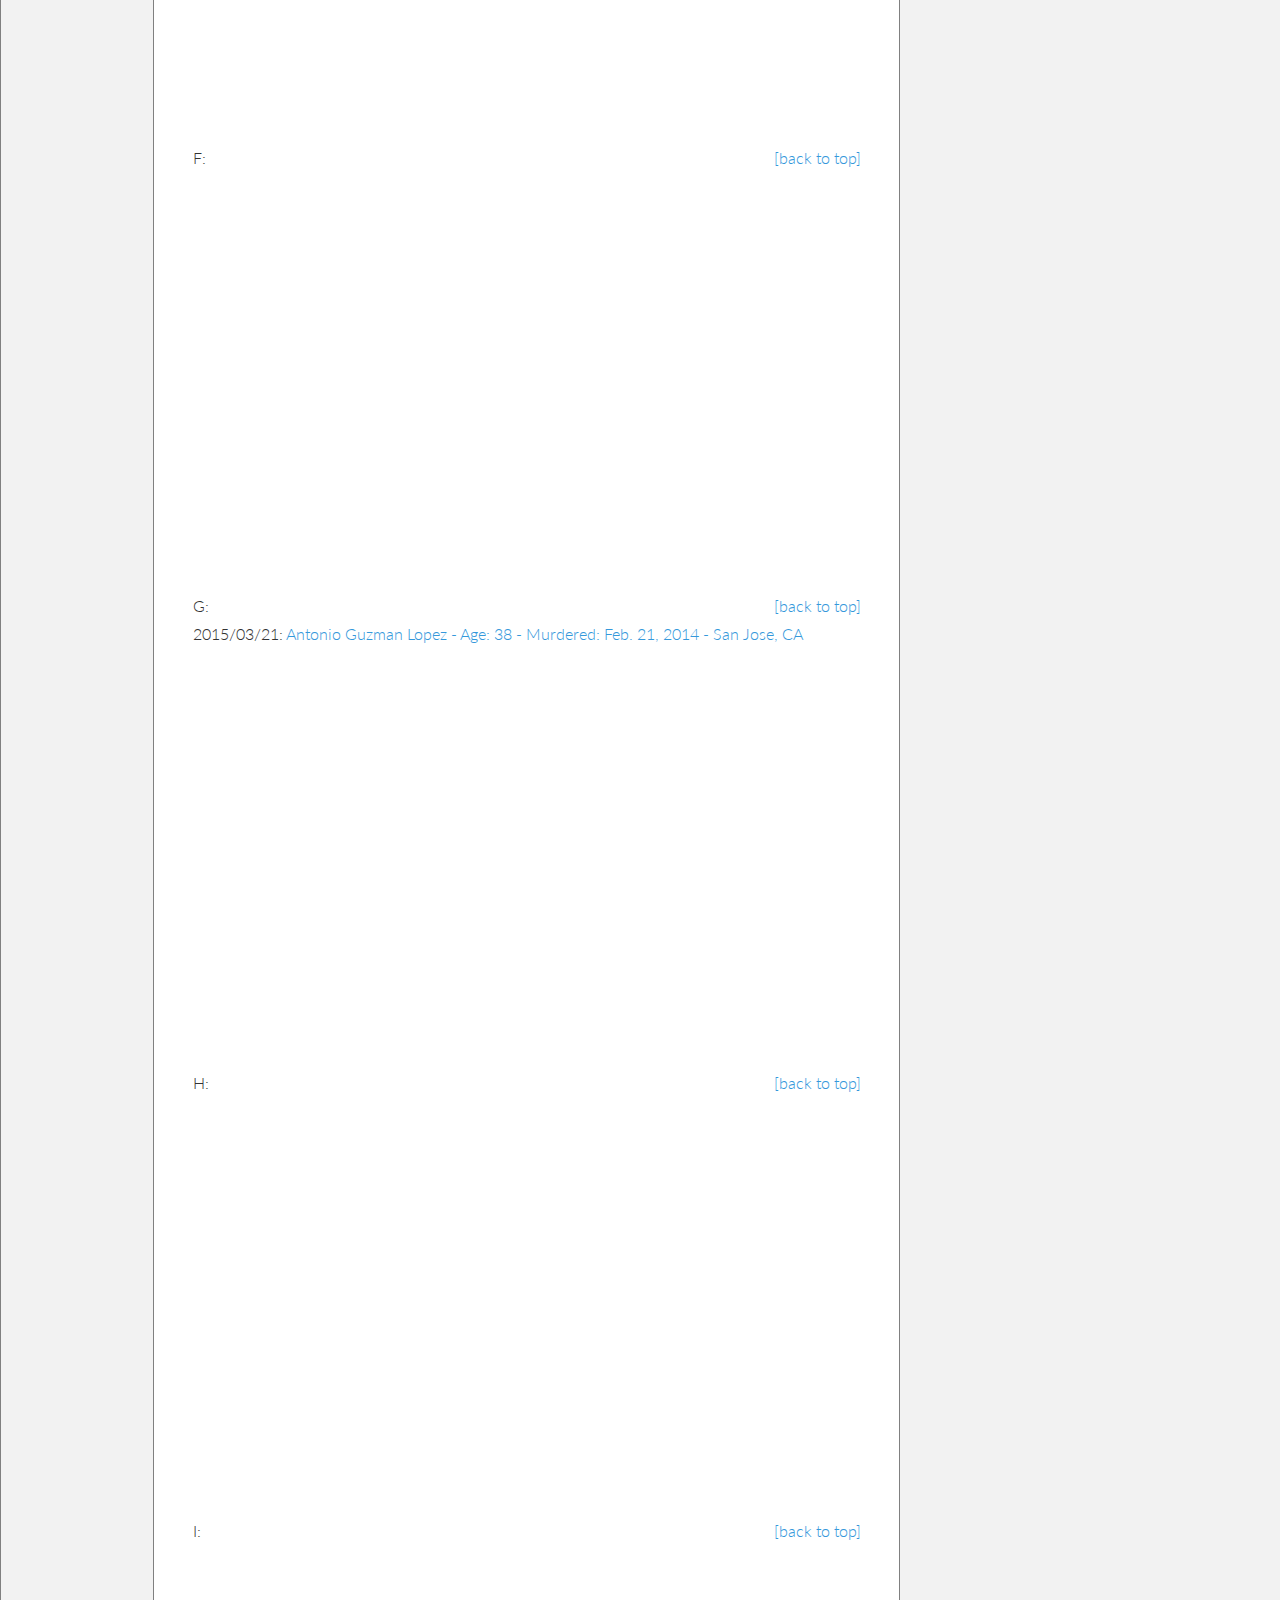
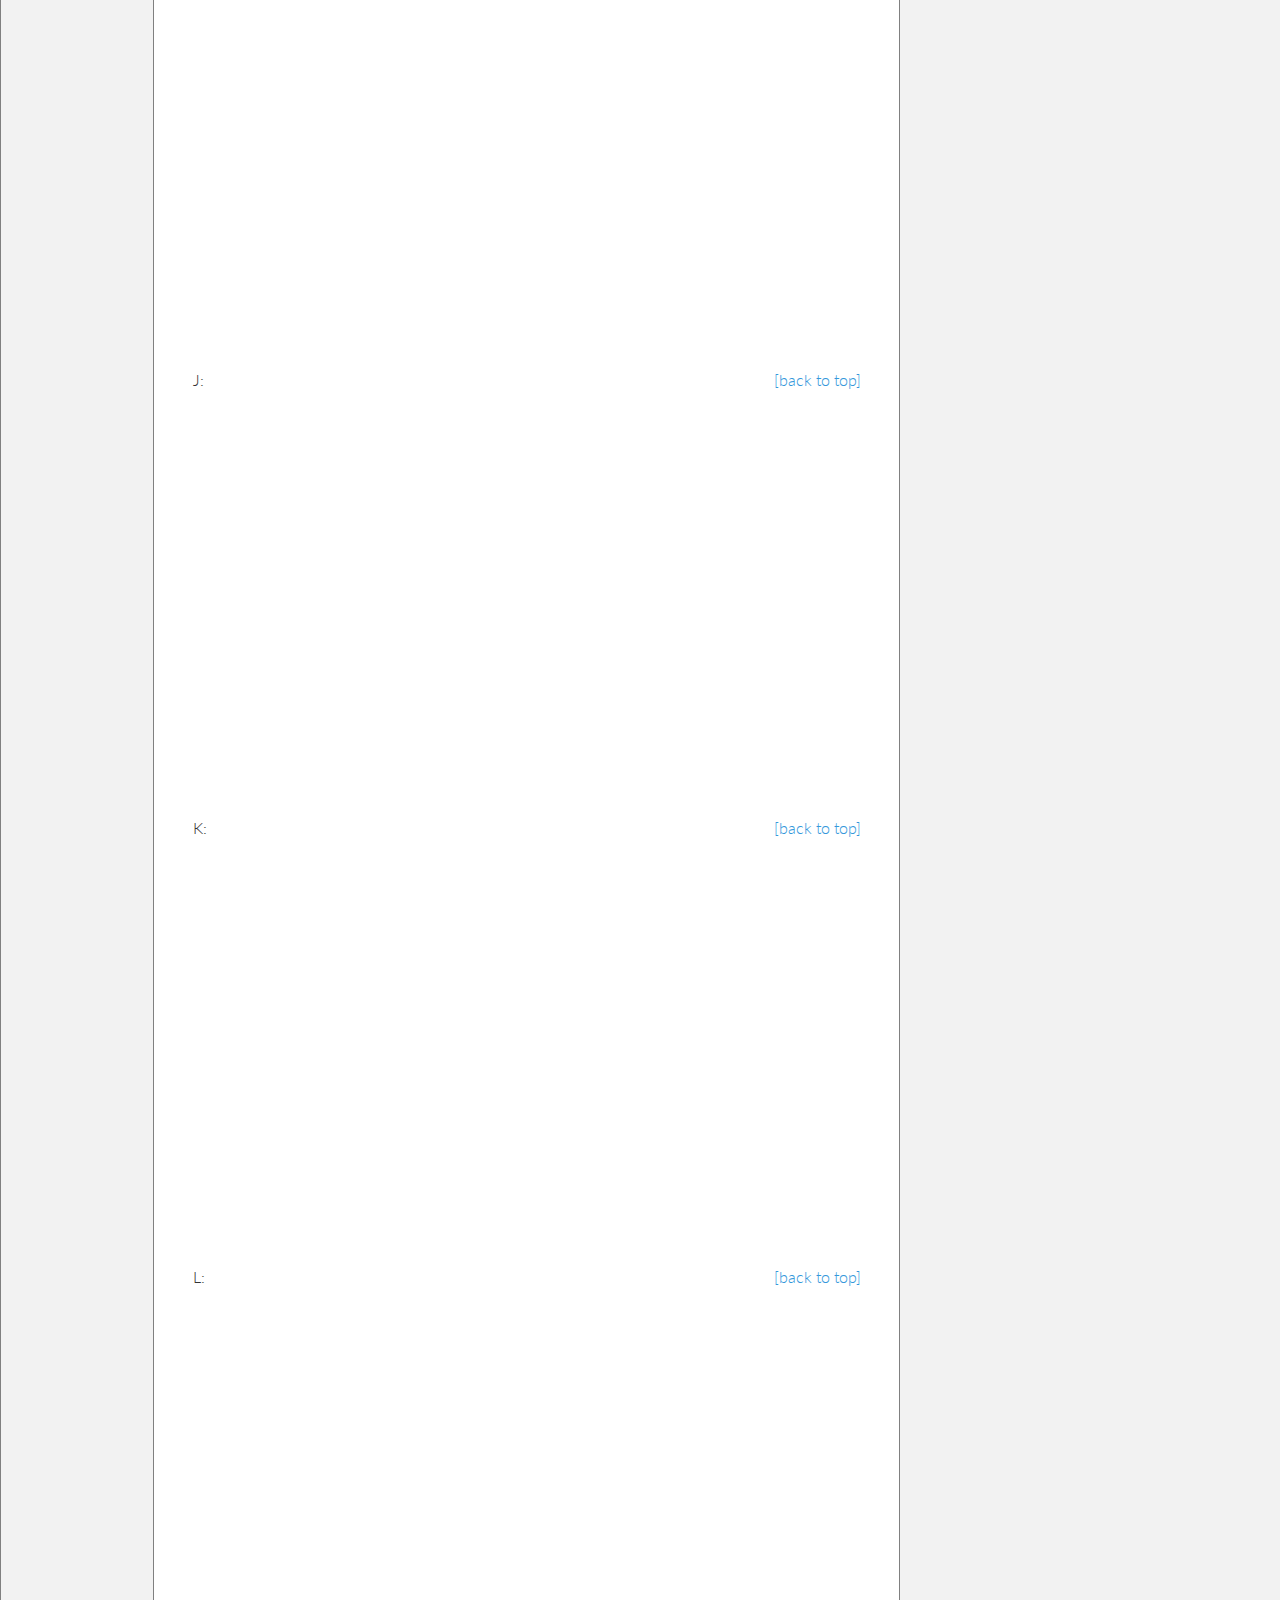
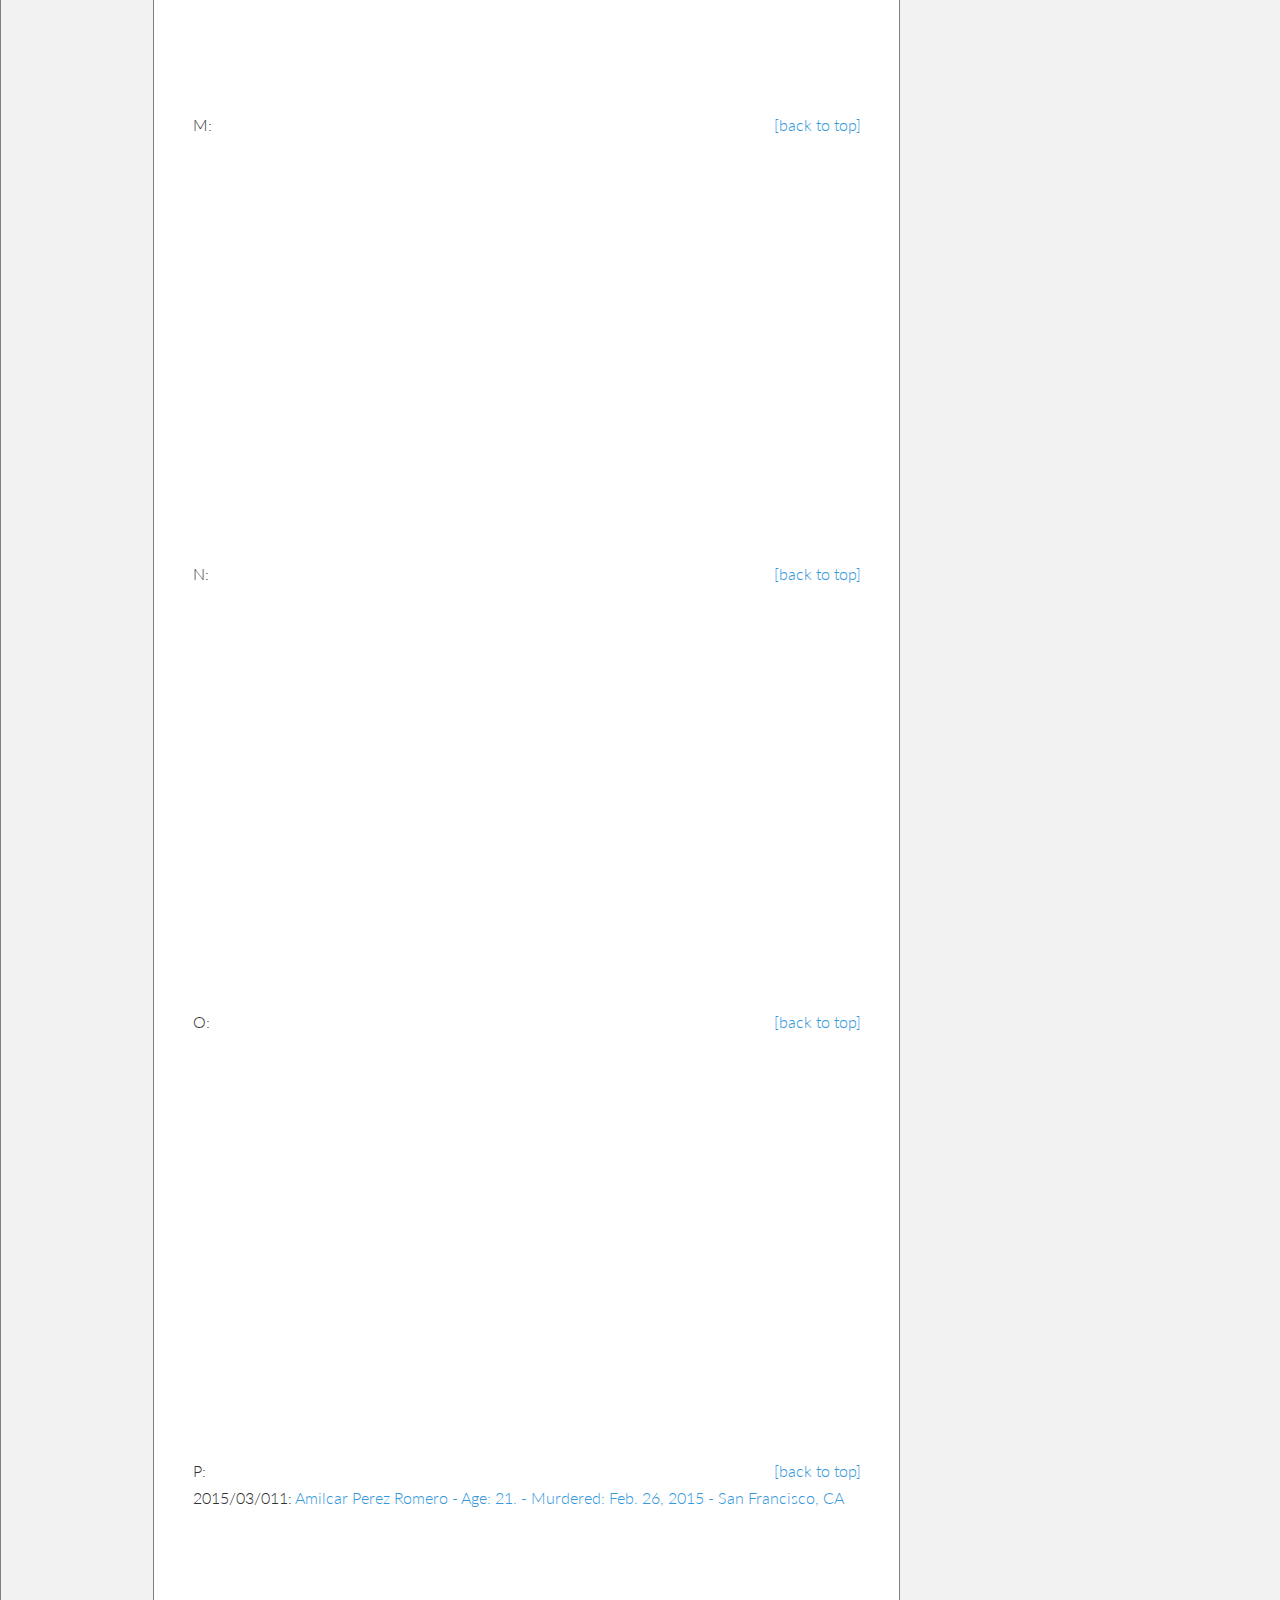
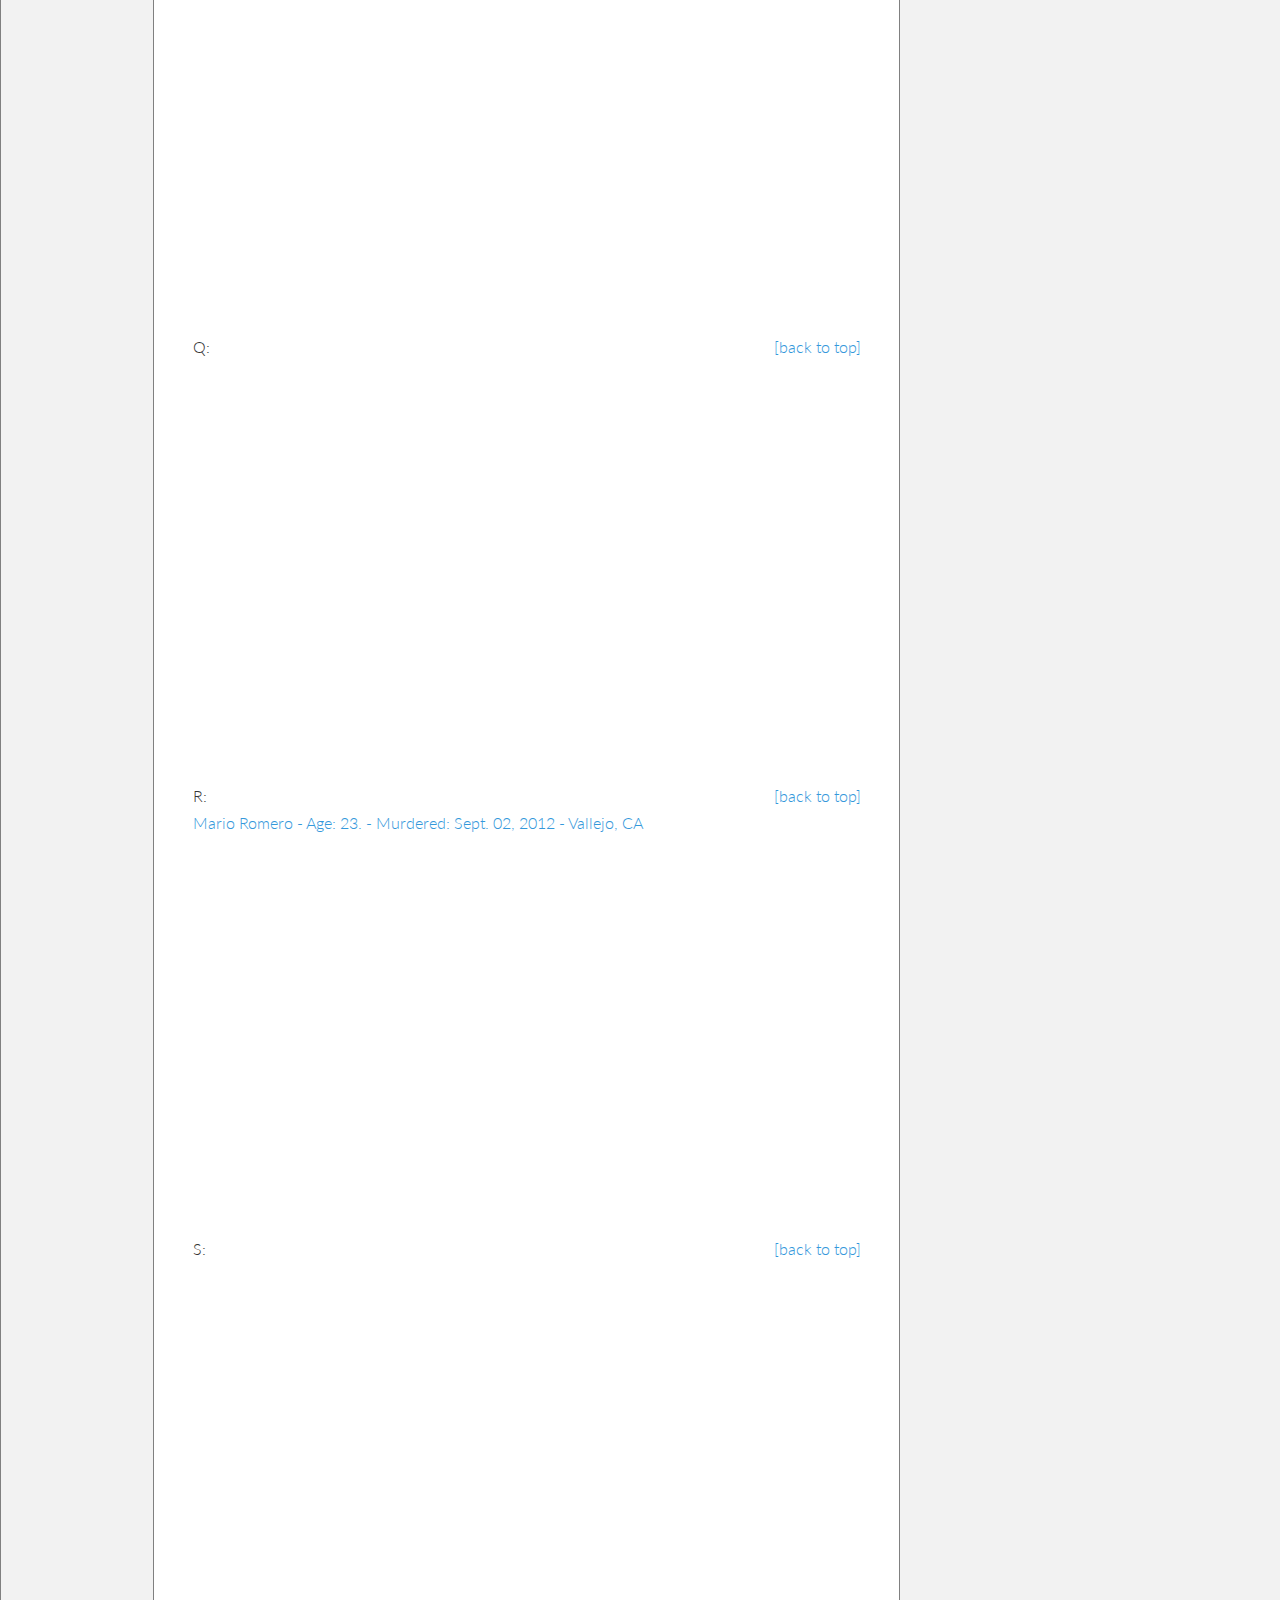
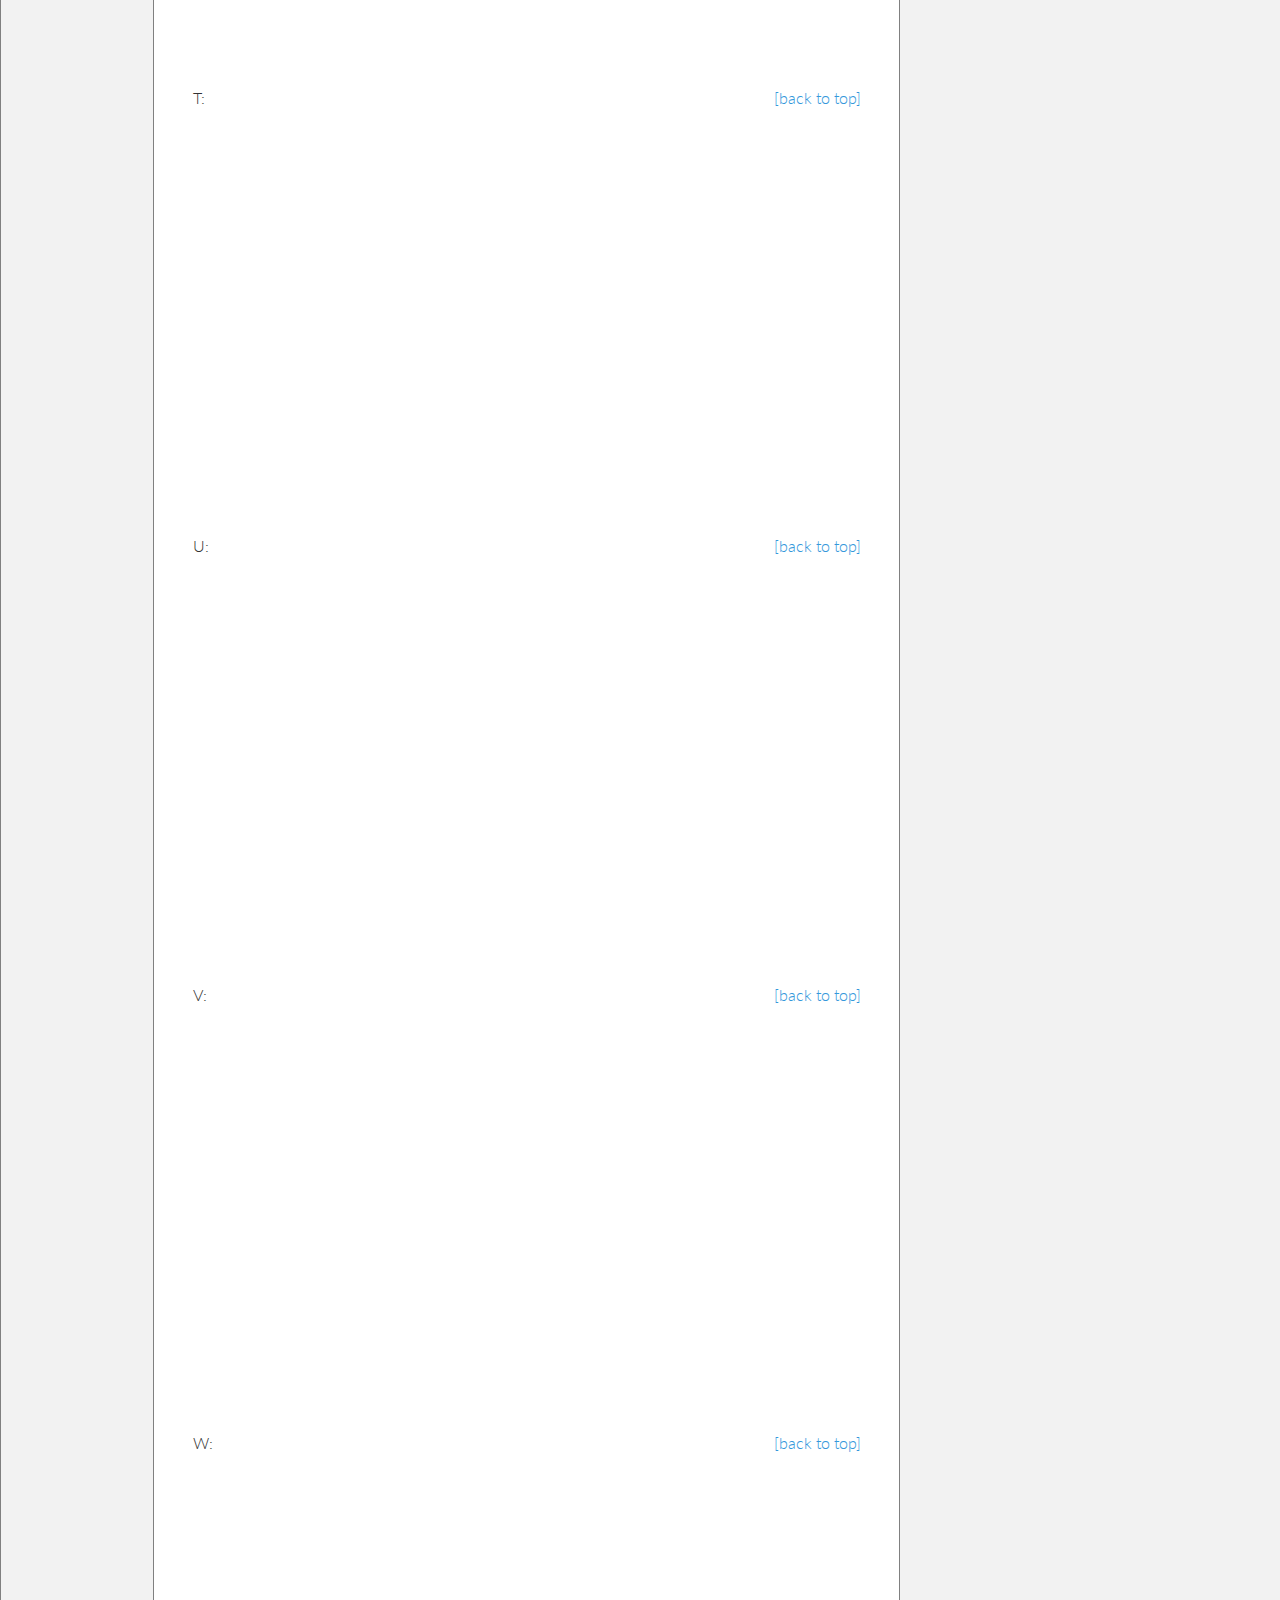
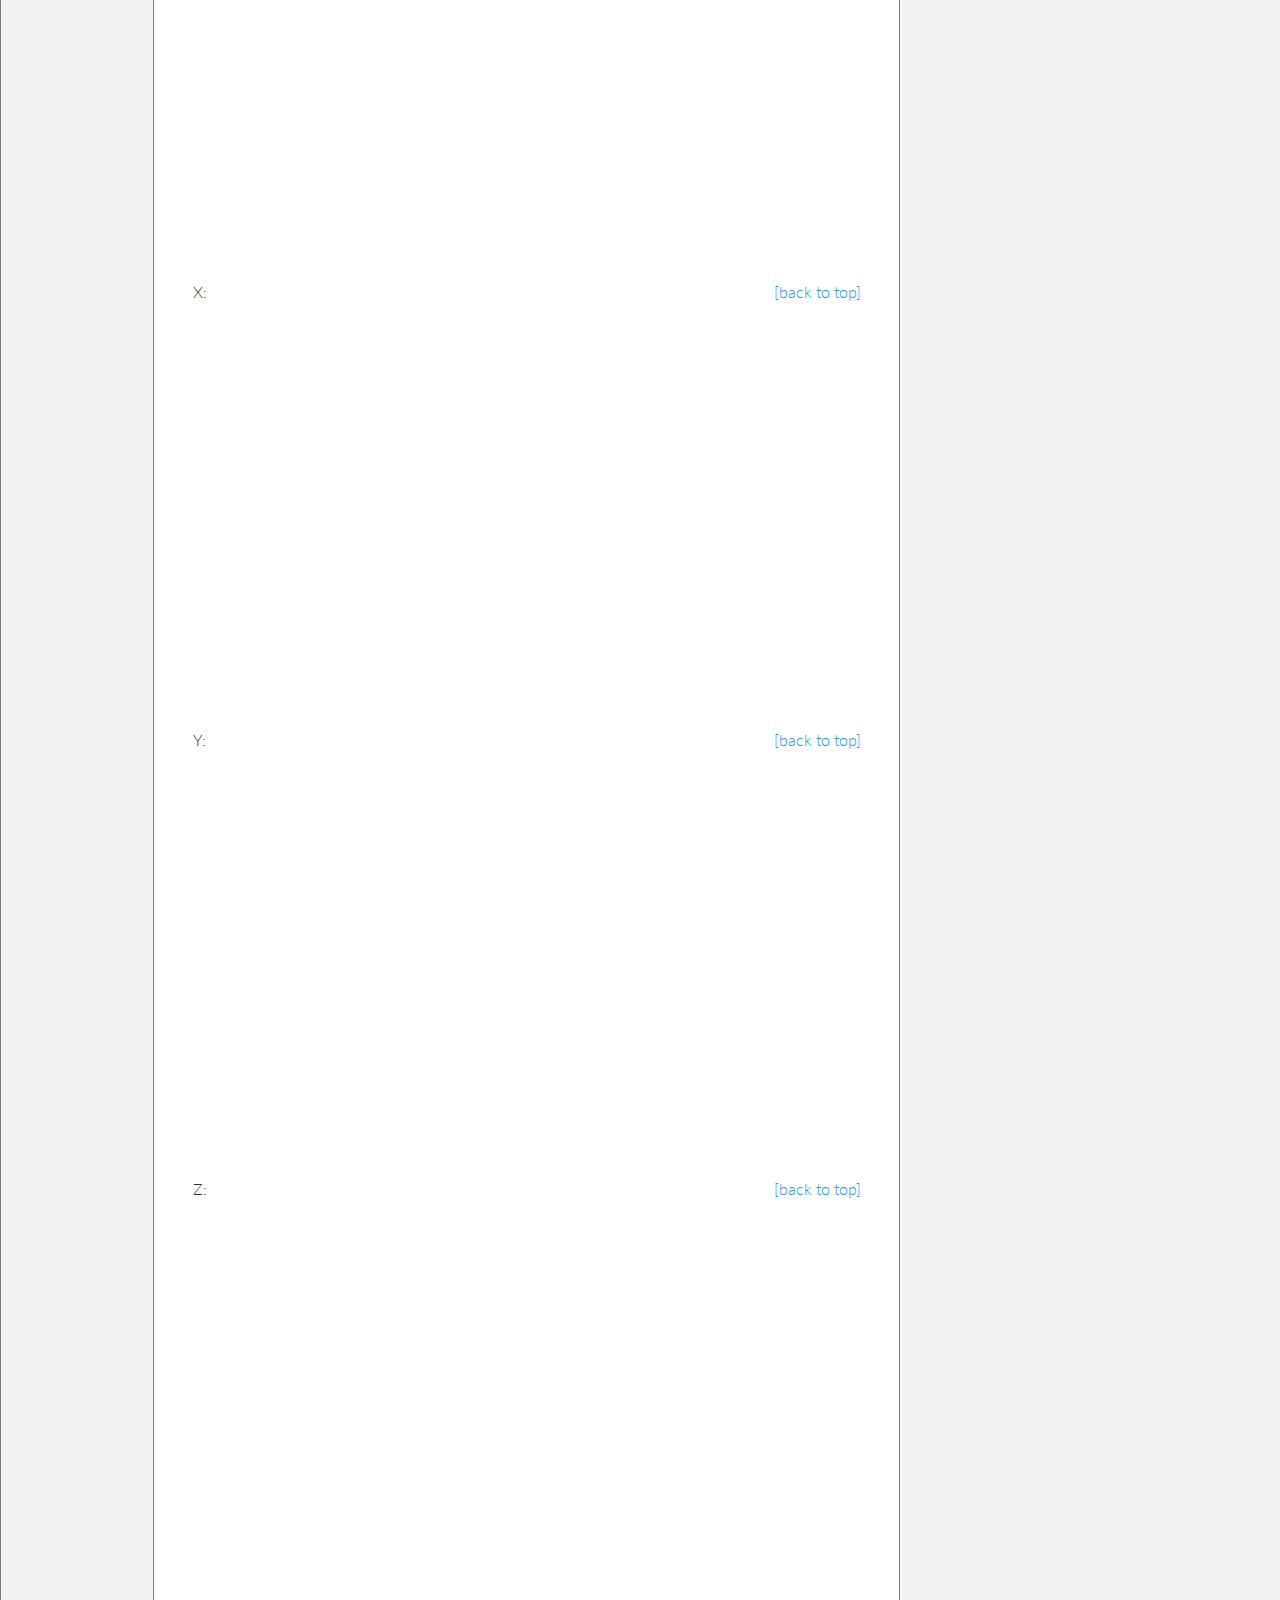
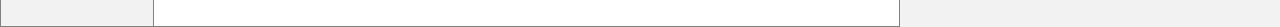
<file: stories.html>
<!DOCTYPE html>
<html lang="en">
  <head>
  
    <meta charset="utf-8">
    <meta http-equiv="X-UA-Compatible" content="IE=edge">
    <meta name="viewport" content="width=device-width, initial-scale=1.0">
    <meta name="description" content="">
    <meta name="author" content="">
    <link rel="shortcut icon" href="assets/img/favicon.png">

    <title>sfbaymedia.org | Stories' Index</title>

    <!-- Bootstrap core CSS -->
    <link href="assets/css/bootstrap.css" rel="stylesheet">

    <!-- Custom styles for this template -->
    <link href="assets/css/main.css" rel="stylesheet">

    <!-- Fonts from Google Fonts -->
<link href='http://fonts.googleapis.com/css?family=Lato:300,400,900' rel='stylesheet' type='text/css'>

    <!-- HTML5 shim and Respond.js IE8 support of HTML5 elements and media queries -->
    <!--[if lt IE 9]>
      <script src="https://oss.maxcdn.com/libs/html5shiv/3.7.0/html5shiv.js"></script>
      <script src="https://oss.maxcdn.com/libs/respond.js/1.3.0/respond.min.js"></script>
    <![endif]-->
  </head>
  <body>
  <table width="900" border="1">
    <tr bgcolor="white">
      <td>
<a href="http://sfbaymedia.org"><img src="assets/img/logo-for-stories-section.png"></a><br>
      </td>
      <td>
      <center>
      <H1>In Our Own Words</h1><br>
      Stories from the victims and witnesses of Police Brutality.<br>
      <br>
      </center>	
      </td>
    </tr>
    <tr>
      <td valign="top" width="150">
<a href="http://sfbaymedia.org">Home</a><br>
      </td>
      <td width="750" valign="top" bgcolor="white">
          <!— ###################### STORIES INDEX STARTS HERE ############# —>
       
<br>
<center><a href="#A">A </a> <a href="#B">B </a> <a href="#C">C </a> <a href="#D">D </a> <a href="#E">E </a> <a href="#F">F </a> <a href="#G">G </a> <a href="#H">H </a> <a href="#I">I </a> <a href="#J">J </a> <a href="#K">K </a> <a href="#L">L </a> <a href="#M">M </a> <a href="#N">N </a> <a href="#O">O </a> <a href="#P">P </a> <a href="#Q">Q </a> <a href="#R">R </a> <a href="#S">S </a> <a href="#T">T </a> <a href="#U">U </a> <a href="#V">V </a> <a href="#W">W </a> <a href="#X">X </a> <a href="#Y">Y </a> <a href="#Z">Z</a> </center> 

	<br>
	<br>
	
<table width="670" border="0" align="center">

	<TR>
      		<TD>
      		Latest additions:	
      		</TD>
   	</TR>
   	<TR>
      		<TD>
      		<p>2015/03/21: <a href="antonio-guzman-lopez.html">Antonio Guzman Lopez - Age: 38 - Murdered: Feb. 21, 2014 - San Jose, CA</a></p>
      		</TD>
   	</TR>
   	<TR>
      		<TD>
      		<p>2015/03/11: <a href="amilcar-perez-lopez.html">Amilcar Perez Romero - Age: 21 - Murdered: Feb. 26, 2015 - San Francisco, CA</a></p>
      		</TD>
   	</TR>
   	<TR>
      		<TD>
      		<p>2015/03/08: <a href="mario-romero.html">Mario Romero - Age: 23 - Murdered: Sept. 02, 2012 - Vallejo, CA</a></p>
      		</TD>
	</TR>
</table>

	
	<br>
	<br>
	<br>
	<br>
	<br>
	<br>
	<br>
	<br>
	<br>
	<br>
	<br>
	<br>
	<br>
	<br>
	<br>
	<br>
	<br>
	<br>
	<br>
	<br>
	<br>
	<br>
	<br>
	<br>
	<br>
	<br>
	<br>
	
	
	<a name="A"></a>
<table width="670" border="0" align="center">
	<tr>
		<td width="335">A:</td>
		<td width="335" align="right"><a href="#top">[back to top]</a></td>
	</tr>
</table>
<table width="670" border="0" align="center">
	<tr>
		<td>
		<p></p>
		</td>
	</tr>
	<tr>
		<td>
		<p></p>
		</td>
	</tr>
	<tr>
		<td>
		<p></p>
		</td>
	</tr>
</table>
	<br>
	<br>
	<br>
	<br>
	<br>
	<br>
	<br>
	<br>
	<br>
	<br>
	<br>
	<br>
	<br>
	<br>
	<br>

<a name="B"></a>
<table width="670" border="0" align="center">
	<tr>
		<td width="335">B:</td>
		<td width="335" align="right"><a href="#top">[back to top]</a></td>
	</tr>
</table>
<table width="670" border="0" align="center">
	<tr>
		<td>
		<p></p>
		</td>
	</tr>
	<tr>
		<td>
		<p></p>
		</td>
	</tr>
	<tr>
		<td>
		<p></p>
		</td>
	</tr>
</table>
	<br>
	<br>
	<br>
	<br>
	<br>
	<br>
	<br>
	<br>
	<br>
	<br>
	<br>
	<br>
	<br>
	<br>
	<br>
		<a name="C"></a>
<table width="670" border="0" align="center">
	<tr>
		<td width="335">C:</td>
		<td width="335" align="right"><a href="#top">[back to top]</a></td>
	</tr>
</table>
<table width="670" border="0" align="center">
	<tr>
		<td>
		<p></p>
		</td>
	</tr>
	<tr>
		<td>
		<p></p>
		</td>
	</tr>
	<tr>
		<td>
		<p></p>
		</td>
	</tr>
</table>
	<br>
	<br>
	<br>
	<br>
	<br>
	<br>
	<br>
	<br>
	<br>
	<br>
	<br>
	<br>
	<br>
	<br>
	<br>
	<a name="D"></a>
<table width="670" border="0" align="center">
	<tr>
		<td width="335">D:</td>
		<td width="335" align="right"><a href="#top">[back to top]</a></td>
	</tr>
</table>
<table width="670" border="0" align="center">
	<tr>
		<td>
		<p></p>
		</td>
	</tr>
	<tr>
		<td>
		<p></p>
		</td>
	</tr>
	<tr>
		<td>
		<p></p>
		</td>
	</tr>
</table>
	<br>
	<br>
	<br>
	<br>
	<br>
	<br>
	<br>
	<br>
	<br>
	<br>
	<br>
	<br>
	<br>
	<br>
	<br>
	<a name="E"></a>
<table width="670" border="0" align="center">
	<tr>
		<td width="335">E:</td>
		<td width="335" align="right"><a href="#top">[back to top]</a></td>
	</tr>
</table>
<table width="670" border="0" align="center">
	<tr>
		<td>
		<p></p>
		</td>
	</tr>
	<tr>
		<td>
		<p></p>
		</td>
	</tr>
	<tr>
		<td>
		<p></p>
		</td>
	</tr>
</table>
	<br>
	<br>
	<br>
	<br>
	<br>
	<br>
	<br>
	<br>
	<br>
	<br>
	<br>
	<br>
	<br>
	<br>
	<br>
	<a name="F"></a>
<table width="670" border="0" align="center">
	<tr>
		<td width="335">F:</td>
		<td width="335" align="right"><a href="#top">[back to top]</a></td>
	</tr>
</table>
<table width="670" border="0" align="center">
	<tr>
		<td>
		<p></p>
		</td>
	</tr>
	<tr>
		<td>
		<p></p>
		</td>
	</tr>
	<tr>
		<td>
		<p></p>
		</td>
	</tr>
</table>
	<br>
	<br>
	<br>
	<br>
	<br>
	<br>
	<br>
	<br>
	<br>
	<br>
	<br>
	<br>
	<br>
	<br>
	<br>
	<a name="G"></a>
<table width="670" border="0" align="center">
	<tr>
		<td width="335">G:</td>
		<td width="335" align="right"><a href="#top">[back to top]</a></td>
	</tr>
</table>
<table width="670" border="0" align="center">
	<tr>
		<td>
		 <p>2015/03/21: <a href="antonio-guzman-lopez.html">Antonio Guzman Lopez - Age: 38 - Murdered: Feb. 21, 2014 - San Jose, CA</a></p>
		</td>
	</tr>
	<tr>
		<td>
		<p></p>
		</td>
	</tr>
	<tr>
		<td>
		<p></p>
		</td>
	</tr>
</table>
	<br>
	<br>
	<br>
	<br>
	<br>
	<br>
	<br>
	<br>
	<br>
	<br>
	<br>
	<br>
	<br>
	<br>
	<br>
	<a name="H"></a>
<table width="670" border="0" align="center">
	<tr>
		<td width="335">H:</td>
		<td width="335" align="right"><a href="#top">[back to top]</a></td>
	</tr>
</table>
<table width="670" border="0" align="center">
	<tr>
		<td>
		<p></p>
		</td>
	</tr>
	<tr>
		<td>
		<p></p>
		</td>
	</tr>
	<tr>
		<td>
		<p></p>
		</td>
	</tr>
</table>
	<br>
	<br>
	<br>
	<br>
	<br>
	<br>
	<br>
	<br>
	<br>
	<br>
	<br>
	<br>
	<br>
	<br>
	<br>
	<a name="I"></a>
<table width="670" border="0" align="center">
	<tr>
		<td width="335">I:</td>
		<td width="335" align="right"><a href="#top">[back to top]</a></td>
	</tr>
</table>
<table width="670" border="0" align="center">
	<tr>
		<td>
		<p></p>
		</td>
	</tr>
	<tr>
		<td>
		<p></p>
		</td>
	</tr>
	<tr>
		<td>
		<p></p>
		</td>
	</tr>
</table>
	<br>
	<br>
	<br>
	<br>
	<br>
	<br>
	<br>
	<br>
	<br>
	<br>
	<br>
	<br>
	<br>
	<br>
	<br>
	<a name="J"></a>
<table width="670" border="0" align="center">
	<tr>
		<td width="335">J:</td>
		<td width="335" align="right"><a href="#top">[back to top]</a></td>
	</tr>
</table>
<table width="670" border="0" align="center">
	<tr>
		<td>
		<p></p>
		</td>
	</tr>
	<tr>
		<td>
		<p></p>
		</td>
	</tr>
	<tr>
		<td>
		<p></p>
		</td>
	</tr>
</table>
	<br>
	<br>
	<br>
	<br>
	<br>
	<br>
	<br>
	<br>
	<br>
	<br>
	<br>
	<br>
	<br>
	<br>
	<br>
	<a name="K"></a>
<table width="670" border="0" align="center">
	<tr>
		<td width="335">K:</td>
		<td width="335" align="right"><a href="#top">[back to top]</a></td>
	</tr>
</table>
<table width="670" border="0" align="center">
	<tr>
		<td>
		<p></p>
		</td>
	</tr>
	<tr>
		<td>
		<p></p>
		</td>
	</tr>
	<tr>
		<td>
		<p></p>
		</td>
	</tr>
</table>
	<br>
	<br>
	<br>
	<br>
	<br>
	<br>
	<br>
	<br>
	<br>
	<br>
	<br>
	<br>
	<br>
	<br>
	<br>
	<a name="L"></a>
<table width="670" border="0" align="center">
	<tr>
		<td width="335">L:</td>
		<td width="335" align="right"><a href="#top">[back to top]</a></td>
	</tr>
</table>
<table width="670" border="0" align="center">
	<tr>
		<td>
		<p></p>
		</td>
	</tr>
	<tr>
		<td>
		<p></p>
		</td>
	</tr>
	<tr>
		<td>
		<p></p>
		</td>
	</tr>
</table>
	<br>
	<br>
	<br>
	<br>
	<br>
	<br>
	<br>
	<br>
	<br>
	<br>
	<br>
	<br>
	<br>
	<br>
	<br>
	<a name="M"></a>
<table width="670" border="0" align="center">
	<tr>
		<td width="335">M:</td>
		<td width="335" align="right"><a href="#top">[back to top]</a></td>
	</tr>
</table>
<table width="670" border="0" align="center">
	<tr>
		<td>
		<p></p>
		</td>
	</tr>
	<tr>
		<td>
		<p></p>
		</td>
	</tr>
	<tr>
		<td>
		<p></p>
		</td>
	</tr>
</table>

	<br>
	<br>
	<br>
	<br>
	<br>
	<br>
	<br>
	<br>
	<br>
	<br>
	<br>
	<br>
	<br>
	<br>
	<br>

	<a name="N"></a>
<table width="670" border="0" align="center">
	<tr>
		<td width="335">N:</td>
		<td width="335" align="right"><a href="#top">[back to top]</a></td>
	</tr>
</table>
<table width="670" border="0" align="center">
	<tr>
		<td>
		<p></p>
		</td>
	</tr>
	<tr>
		<td>
		<p></p>
		</td>
	</tr>
	<tr>
		<td>
		<p></p>
		</td>
	</tr>
</table>
	<br>
	<br>
	<br>
	<br>
	<br>
	<br>
	<br>
	<br>
	<br>
	<br>
	<br>
	<br>
	<br>
	<br>
	<br>

	<a name="O"></a>
<table width="670" border="0" align="center">
	<tr>
		<td width="335">O:</td>
		<td width="335" align="right"><a href="#top">[back to top]</a></td>
	</tr>
</table>
<table width="670" border="0" align="center">
	<tr>
		<td>
		<p></p>
		</td>
	</tr>
	<tr>
		<td>
		<p></p>
		</td>
	</tr>
	<tr>
		<td>
		<p></p>
		</td>
	</tr>
</table>
	<br>
	<br>
	<br>
	<br>
	<br>
	<br>
	<br>
	<br>
	<br>
	<br>
	<br>
	<br>
	<br>
	<br>
	<br>

	<a name="P"></a>
<table width="670" border="0" align="center">
	<tr>
		<td width="335">P:</td>
		<td width="335" align="right"><a href="#top">[back to top]</a></td>
	</tr>
</table>
<table width="670" border="0" align="center">
	<tr>
		<td>
		 <p>2015/03/011: <a href="amilcar-perez-lopez.html">Amilcar Perez Romero - Age: 21. - Murdered: Feb. 26, 2015 - San Francisco, CA</a></p>
		</td>
	</tr>
	<tr>
		<td>
		<p></p>
		</td>
	</tr>
	<tr>
		<td>
		<p></p>
		</td>
	</tr>
</table>
	<br>
	<br>
	<br>
	<br>
	<br>
	<br>
	<br>
	<br>
	<br>
	<br>
	<br>
	<br>
	<br>
	<br>
	<br>

	<a name="Q"></a>
<table width="670" border="0" align="center">
	<tr>
		<td width="335">Q:</td>
		<td width="335" align="right"><a href="#top">[back to top]</a></td>
	</tr>
</table>
<table width="670" border="0" align="center">
	<tr>
		<td>
		<p></p>
		</td>
	</tr>
	<tr>
		<td>
		<p></p>
		</td>
	</tr>
	<tr>
		<td>
		<p></p>
		</td>
	</tr>
</table>
	<br>
	<br>
	<br>
	<br>
	<br>
	<br>
	<br>
	<br>
	<br>
	<br>
	<br>
	<br>
	<br>
	<br>
	<br>

	<a name="R"></a>
<table width="670" border="0" align="center">
	<tr>
		<td width="335">R:</td>
		<td width="335" align="right"><a href="#top">[back to top]</a></td>
	</tr>
</table>
<table width="670" border="0" align="center">
	<tr>
		<td>
		<p><a href="mario-romero.html">Mario Romero - Age: 23. - Murdered: Sept. 02, 2012 - Vallejo, CA</a></p>
		</td>
	</tr>
	<tr>
		<td>
		<p></p>
		</td>
	</tr>
	<tr>
		<td>
		<p></p>
		</td>
	</tr>
</table>
	<br>
	<br>
	<br>
	<br>
	<br>
	<br>
	<br>
	<br>
	<br>
	<br>
	<br>
	<br>
	<br>
	<br>


	<a name="S"></a>
<table width="670" border="0" align="center">
	<tr>
		<td width="335">S:</td>
		<td width="335" align="right"><a href="#top">[back to top]</a></td>
	</tr>
</table>
<table width="670" border="0" align="center">
	<tr>
		<td>
		<p></p>
		</td>
	</tr>
	<tr>
		<td>
		<p></p>
		</td>
	</tr>
	<tr>
		<td>
		<p></p>
		</td>
	</tr>
</table>
	<br>
	<br>
	<br>
	<br>
	<br>
	<br>
	<br>
	<br>
	<br>
	<br>
	<br>
	<br>
	<br>
	<br>
	<br>

	<a name="T"></a>
<table width="670" border="0" align="center">
	<tr>
		<td width="335">T:</td>
		<td width="335" align="right"><a href="#top">[back to top]</a></td>
	</tr>
</table>
<table width="670" border="0" align="center">
	<tr>
		<td>
		<p></p>
		</td>
	</tr>
	<tr>
		<td>
		<p></p>
		</td>
	</tr>
	<tr>
		<td>
		<p></p>
		</td>
	</tr>
</table>
	<br>
	<br>
	<br>
	<br>
	<br>
	<br>
	<br>
	<br>
	<br>
	<br>
	<br>
	<br>
	<br>
	<br>
	<br>

	<a name="U"></a>
<table width="670" border="0" align="center">
	<tr>
		<td width="335">U:</td>
		<td width="335" align="right"><a href="#top">[back to top]</a></td>
	</tr>
</table>
<table width="670" border="0" align="center">
	<tr>
		<td>
		<p></p>
		</td>
	</tr>
	<tr>
		<td>
		<p></p>
		</td>
	</tr>
	<tr>
		<td>
		<p></p>
		</td>
	</tr>
</table>
	<br>
	<br>
	<br>
	<br>
	<br>
	<br>
	<br>
	<br>
	<br>
	<br>
	<br>
	<br>
	<br>
	<br>
	<br>

	<a name="V"></a>
<table width="670" border="0" align="center">
	<tr>
		<td width="335">V:</td>
		<td width="335" align="right"><a href="#top">[back to top]</a></td>
	</tr>
</table>
<table width="670" border="0" align="center">
	<tr>
		<td>
		<p></p>
		</td>
	</tr>
	<tr>
		<td>
		<p></p>
		</td>
	</tr>
	<tr>
		<td>
		<p></p>
		</td>
	</tr>
</table>
	<br>
	<br>
	<br>
	<br>
	<br>
	<br>
	<br>
	<br>
	<br>
	<br>
	<br>
	<br>
	<br>
	<br>
	<br>

	<a name="W"></a>
<table width="670" border="0" align="center">
	<tr>
		<td width="335">W:</td>
		<td width="335" align="right"><a href="#top">[back to top]</a></td>
	</tr>
</table>
<table width="670" border="0" align="center">
	<tr>
		<td>
		<p></p>
		</td>
	</tr>
	<tr>
		<td>
		<p></p>
		</td>
	</tr>
	<tr>
		<td>
		<p></p>
		</td>
	</tr>
</table>
	<br>
	<br>
	<br>
	<br>
	<br>
	<br>
	<br>
	<br>
	<br>
	<br>
	<br>
	<br>
	<br>
	<br>
	<br>

	<a name="X"></a>
<table width="670" border="0" align="center">
	<tr>
		<td width="335">X:</td>
		<td width="335" align="right"><a href="#top">[back to top]</a></td>
	</tr>
</table>
<table width="670" border="0" align="center">
	<tr>
		<td>
		<p></p>
		</td>
	</tr>
	<tr>
		<td>
		<p></p>
		</td>
	</tr>
	<tr>
		<td>
		<p></p>
		</td>
	</tr>
</table>
	<br>
	<br>
	<br>
	<br>
	<br>
	<br>
	<br>
	<br>
	<br>
	<br>
	<br>
	<br>
	<br>
	<br>
	<br>

	<a name="Y"></a>
<table width="670" border="0" align="center">
	<tr>
		<td width="335">Y:</td>
		<td width="335" align="right"><a href="#top">[back to top]</a></td>
	</tr>
</table>
<table width="670" border="0" align="center">
	<tr>
		<td>
		<p></p>
		</td>
	</tr>
	<tr>
		<td>
		<p></p>
		</td>
	</tr>
	<tr>
		<td>
		<p></p>
		</td>
	</tr>
</table>
	<br>
	<br>
	<br>
	<br>
	<br>
	<br>
	<br>
	<br>
	<br>
	<br>
	<br>
	<br>
	<br>
	<br>
	<br>

	<a name="Z"></a>
<table width="670" border="0" align="center">
	<tr>
		<td width="335">Z:</td>
		<td width="335" align="right"><a href="#top">[back to top]</a></td>
	</tr>
</table>
<table width="670" border="0" align="center">
	<tr>
		<td>
		<p></p>
		</td>
	</tr>
	<tr>
		<td>
		<p></p>
		</td>
	</tr>
	<tr>
		<td>
		<p></p>
		</td>
	</tr>
</table>
	<br>
	<br>
	<br>
	<br>
	<br>
	<br>
	<br>
	<br>
	<br>
	<br>
	<br>
	<br>
	<br>
	<br>
	<br>



	<!— ################ STORIES INDEX ENDS HERE ############ —>
	
	
	
      </td>
  </tr>
</table>



<!-- Bootstrap core JavaScript
    ================================================== -->
    <!-- Placed at the end of the document so the pages load faster -->
    <script src="https://code.jquery.com/jquery-1.10.2.min.js"></script>
    <script src="assets/js/bootstrap.min.js"></script>
    <script type="text/javascript">
    /*$(document).ready(function(){
        $(".request").click(function(){
            $("#requestform").toggle();
        });
    });*/
    </script>


    </body>
</html>
</file>
<file: assets/css/main.css>
/*
 * Author: Carlos Alvarez
 * URL: http://alvarez.is
 *
 * Project Name: FLATTY - Free Bootstrap 3 Theme
 * Version: 1.0
 * URL: http://blacktie.co
 */

body {
  background-color: #f2f2f2;
    font-family: 'Lato', sans-serif;
    font-weight: 350;
    font-size: 16px;
    color: #333;

    -webkit-font-smoothing: antialiased;
    -webkit-overflow-scrolling: touch;
}

/* Titles */
h1, h2, h3, h4, h5, h6 {
    font-family: 'Lato', sans-serif;
    font-weight: 300;
    color: #333;
}

h1 {
	font-size: 40px;
}

h3 {
	color: #777;
	font-weight: 400;
}

h4 {
	color: #777;
	font-weight: 400;
	font-size: 20px;
}

/* Paragraph & Typographic */
p {
    line-height: 28px;
    margin-bottom: 25px;
    font-size: 16px;
}

.centered {
    text-align: center;
}

/* Links */
a {
    color: #3498db;
    word-wrap: break-word;

    -webkit-transition: color 0.1s ease-in, background 0.1s ease-in;
    -moz-transition: color 0.1s ease-in, background 0.1s ease-in;
    -ms-transition: color 0.1s ease-in, background 0.1s ease-in;
    -o-transition: color 0.1s ease-in, background 0.1s ease-in;
    transition: color 0.1s ease-in, background 0.1s ease-in;
}

a:hover,
a:focus {
    color: #7b7b7b;
    text-decoration: none;
    outline: 0;
}

a:before,
a:after {
    -webkit-transition: color 0.1s ease-in, background 0.1s ease-in;
    -moz-transition: color 0.1s ease-in, background 0.1s ease-in;
    -ms-transition: color 0.1s ease-in, background 0.1s ease-in;
    -o-transition: color 0.1s ease-in, background 0.1s ease-in;
    transition: color 0.1s ease-in, background 0.1s ease-in;
}

 hr {
    display: block;
    height: 1px;
    border: 0;
    border-top: 1px solid #ccc;
    margin: 1em 0;
    padding: 0;
}

.navbar-default {
	background-color: #111;
	border-color: transparent;
}

.navbar-default .navbar-brand {
	color: white;
}

.navbar-default .navbar-nav > li > a {
	color: white;
}
.navbar-default .navbar-nav > li > a:hover, .navbar-default .navbar-nav > li > a:focus {
	color: white;
	text-decoration:underline;
}

/* Helpers */

.mt {
	margin-top: 40px;
	margin-bottom: 40px;
}

.form-control {
	height: 42px;
	font-size: 18px;
	width: 280px;
}

i {
	margin: 8px;
	color: #3498db; 
}


/* HeaderWrap */
#headerwrap {
	/* background: url(../img/bg01.jpg) no-repeat center top; */
	background-color: #222;
	margin-top: -20px;
	padding-top:200px;
	background-attachment: relative;
	background-position: center center;
	min-height: 650px;
	width: 100%;
	
    -webkit-background-size: 100%;
    -moz-background-size: 100%;
    -o-background-size: 100%;
    background-size: 100%;

    -webkit-background-size: cover;
    -moz-background-size: cover;
    -o-background-size: cover;
    background-size: cover;
}

#headerwrap h1 {
	margin-top: 60px;
	margin-bottom: 15px;
	color: white;
	font-size: 45px;
	font-weight: 300;
	letter-spacing: 1px;
}

@media screen and (max-width: 1200px) {

	#headerwrap {
		padding-top:50px;
	}

	#spotlightform {
		padding-bottom:40px;
	}

}
</file>
